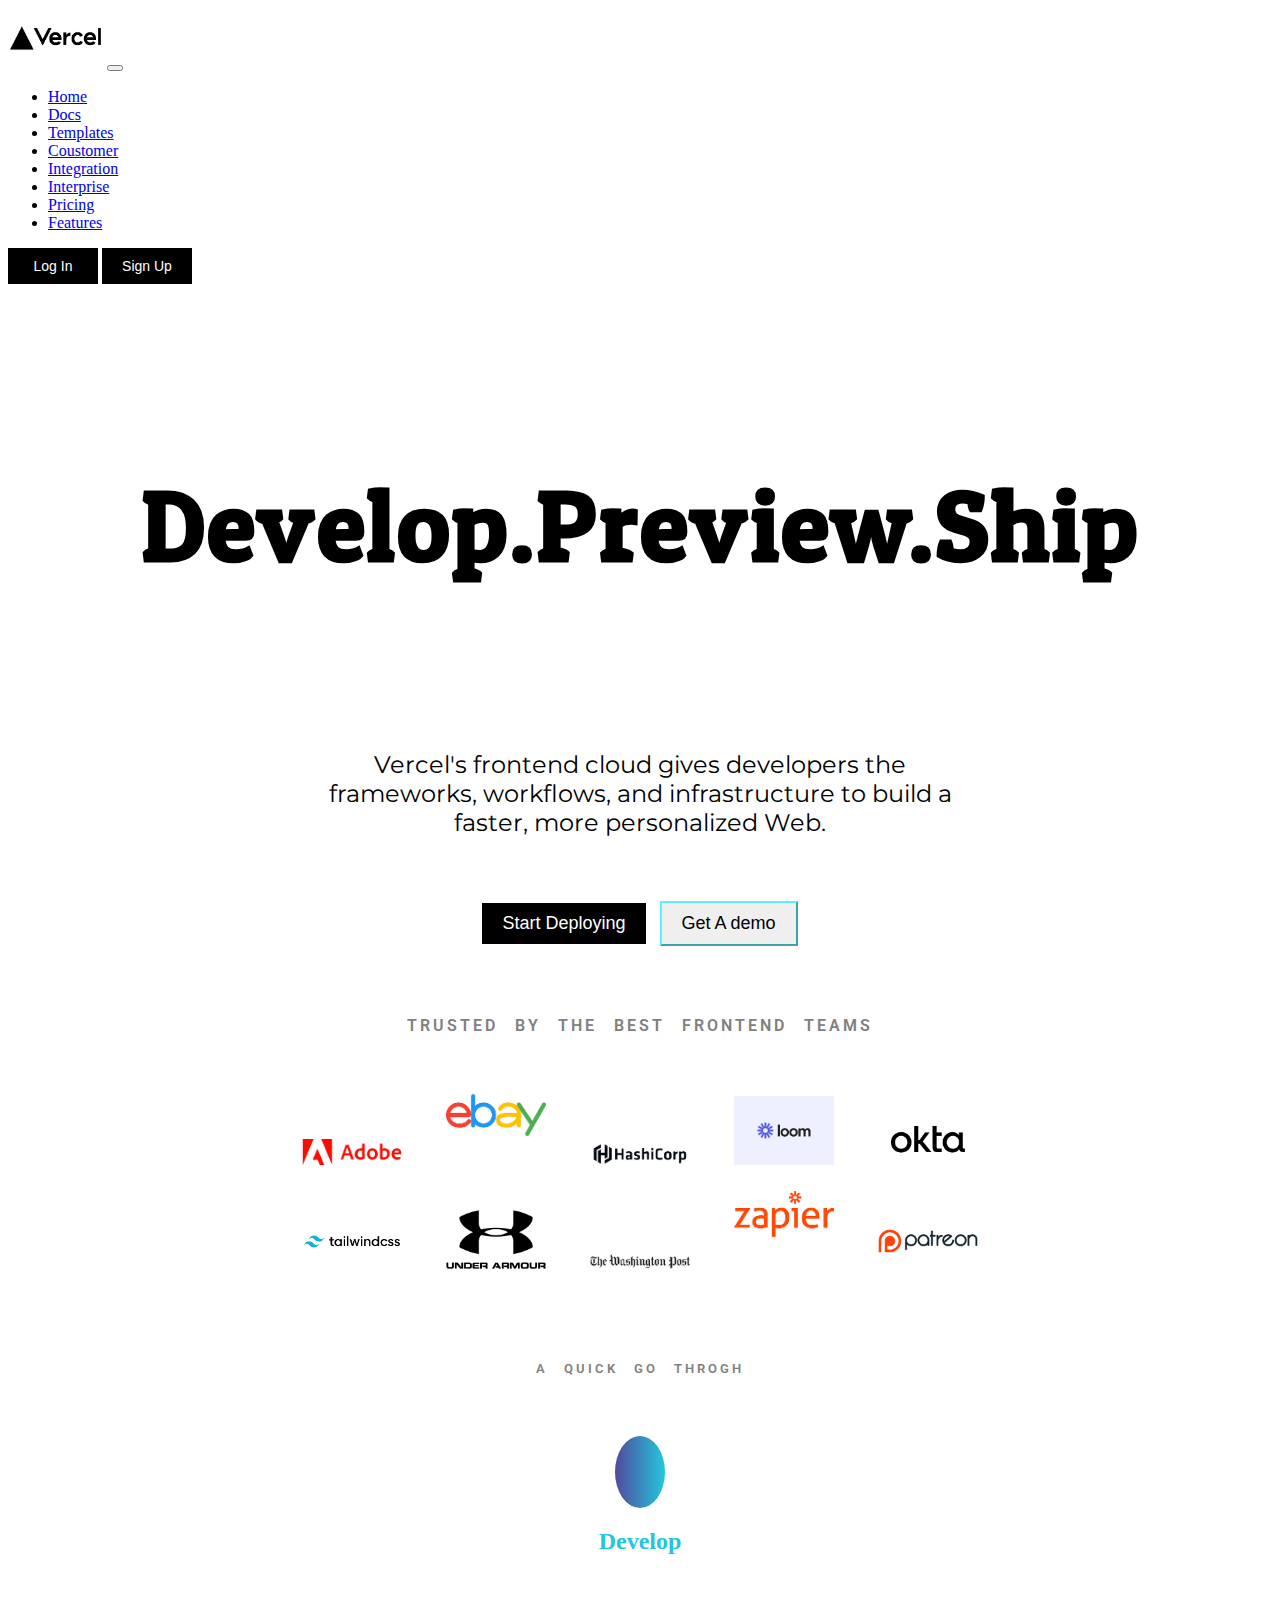
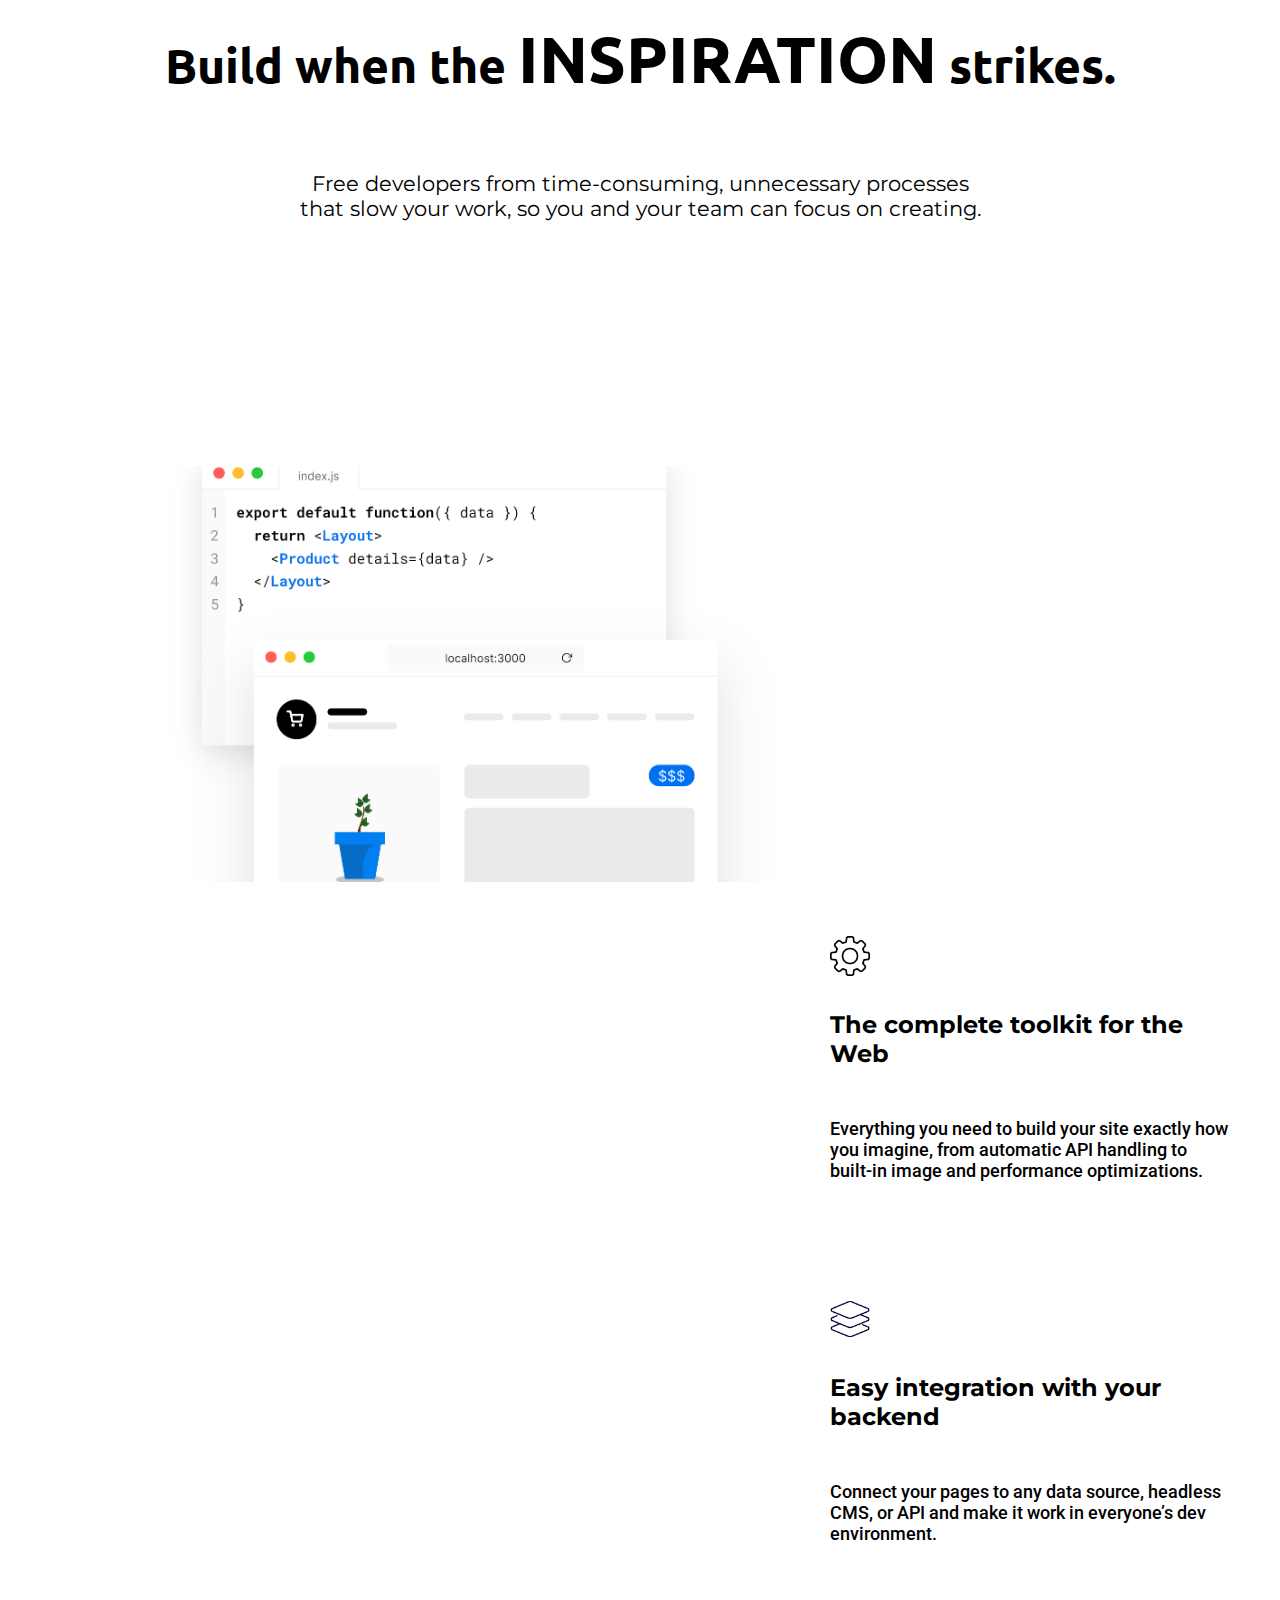
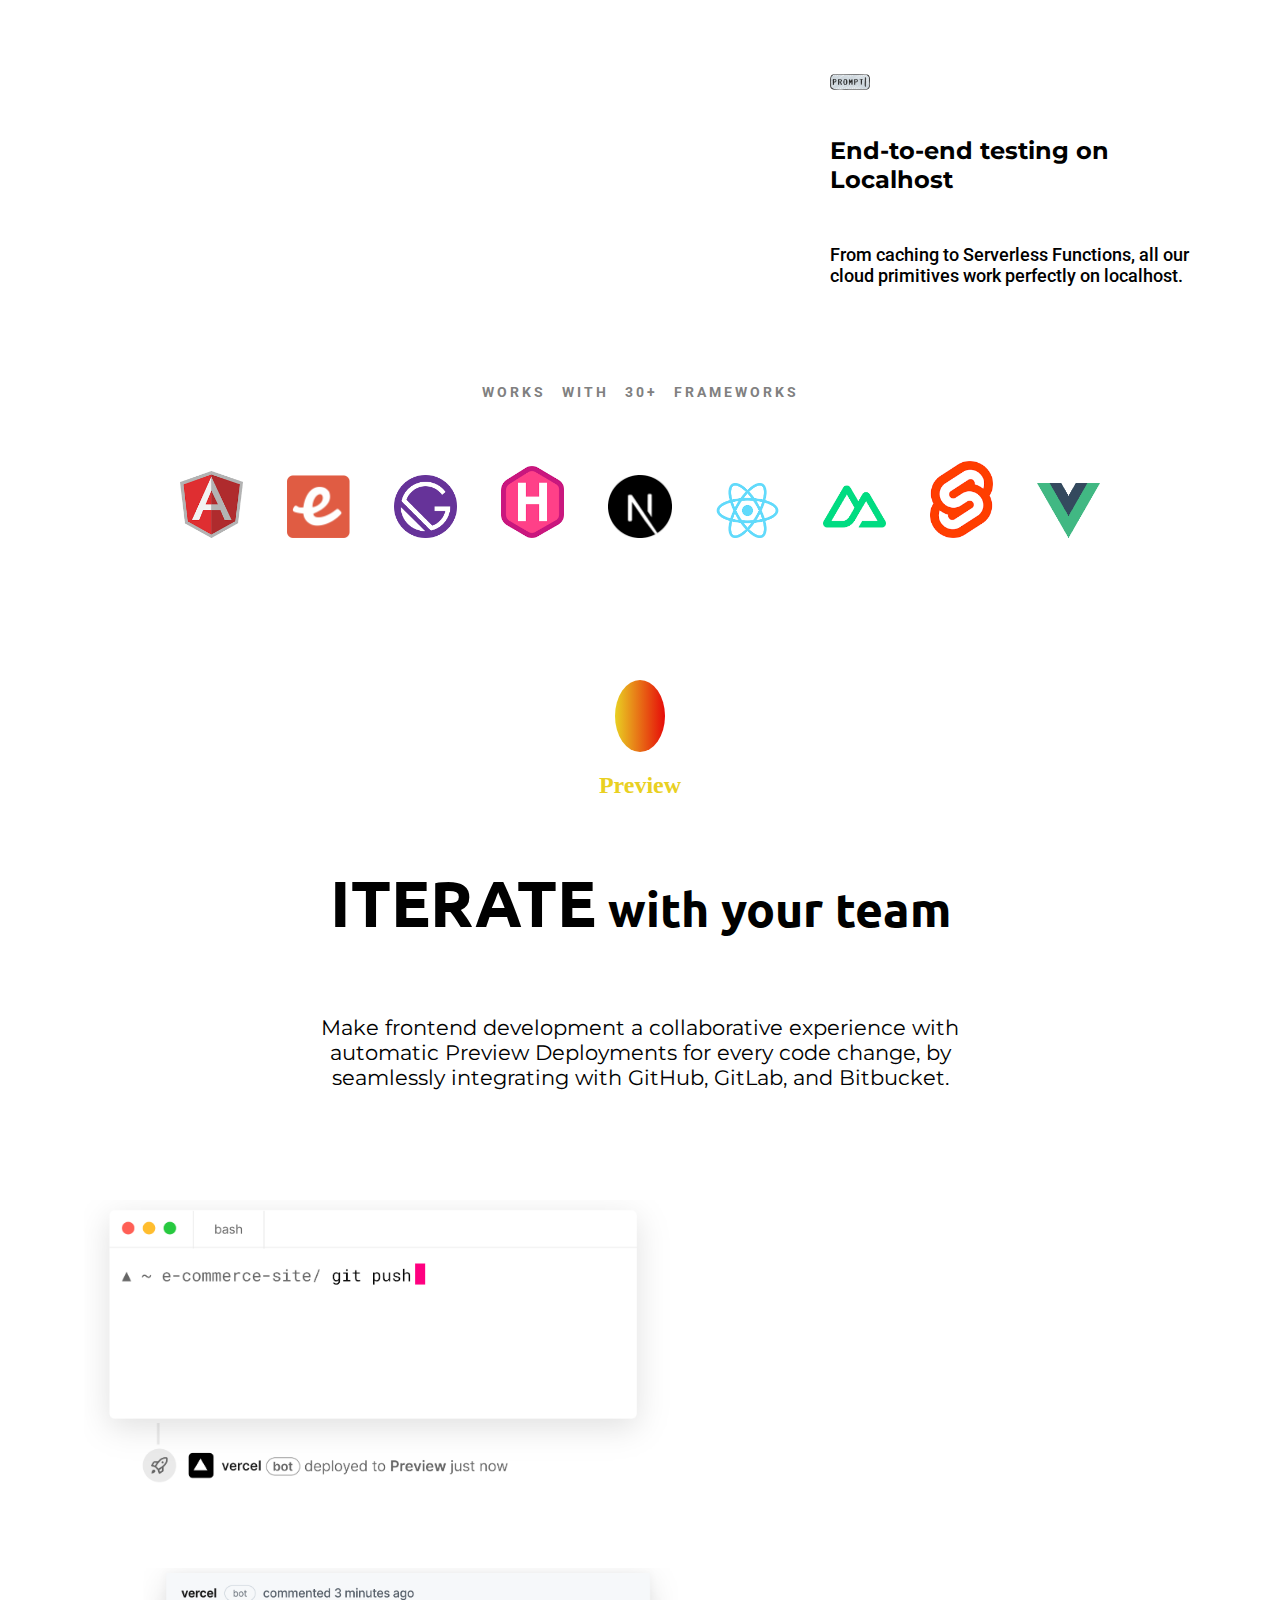
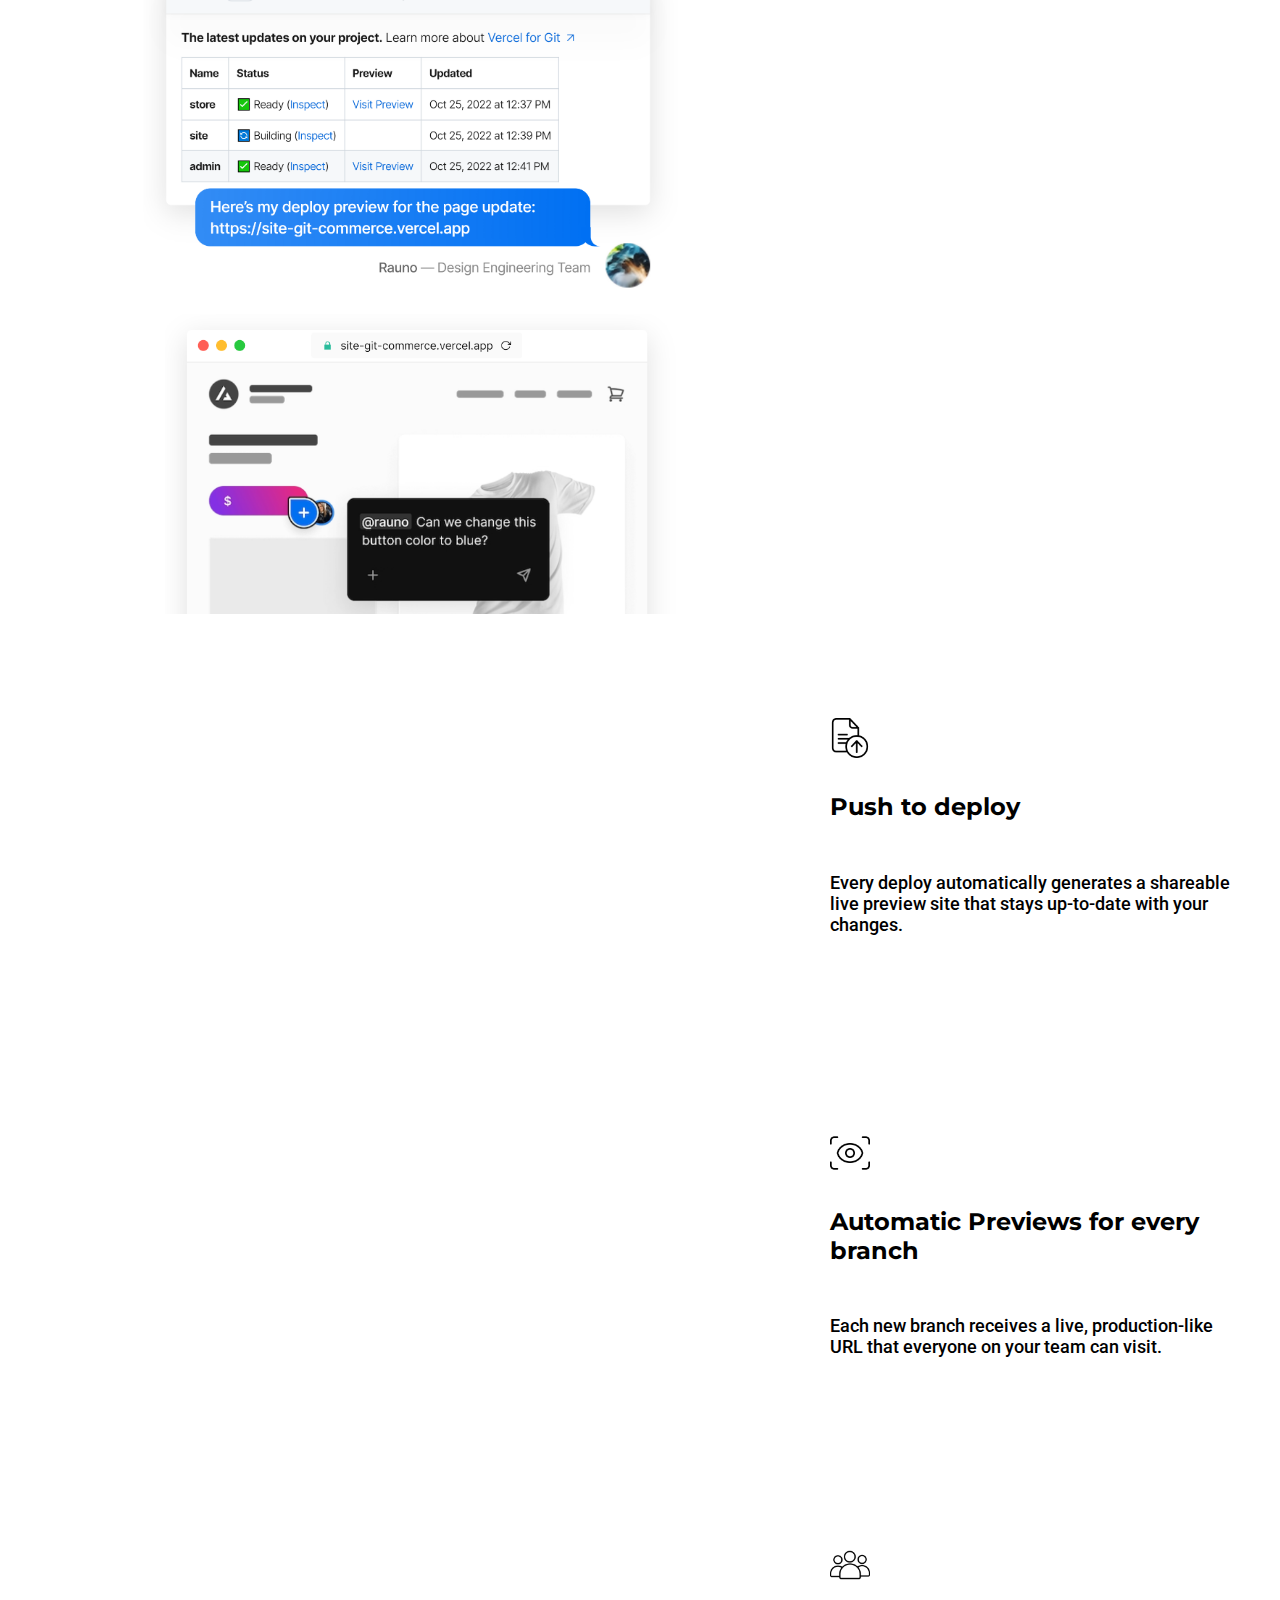
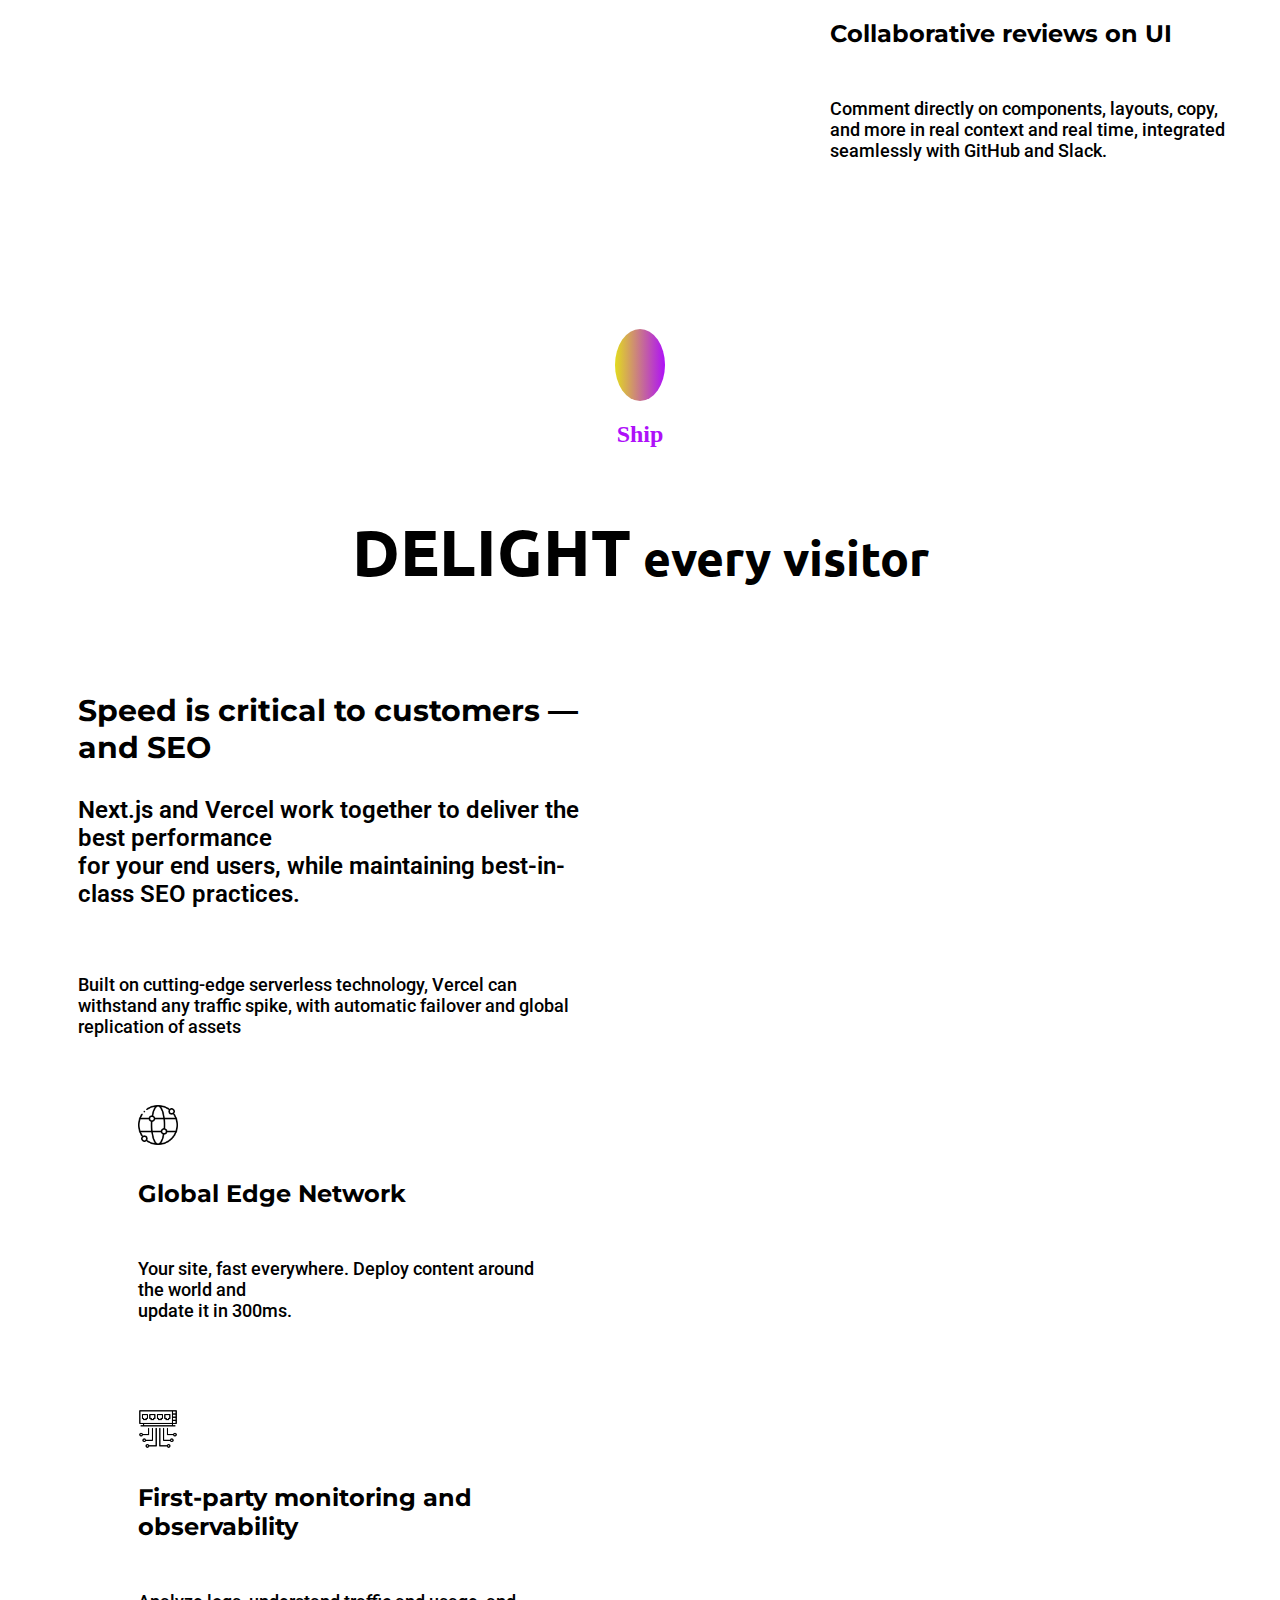
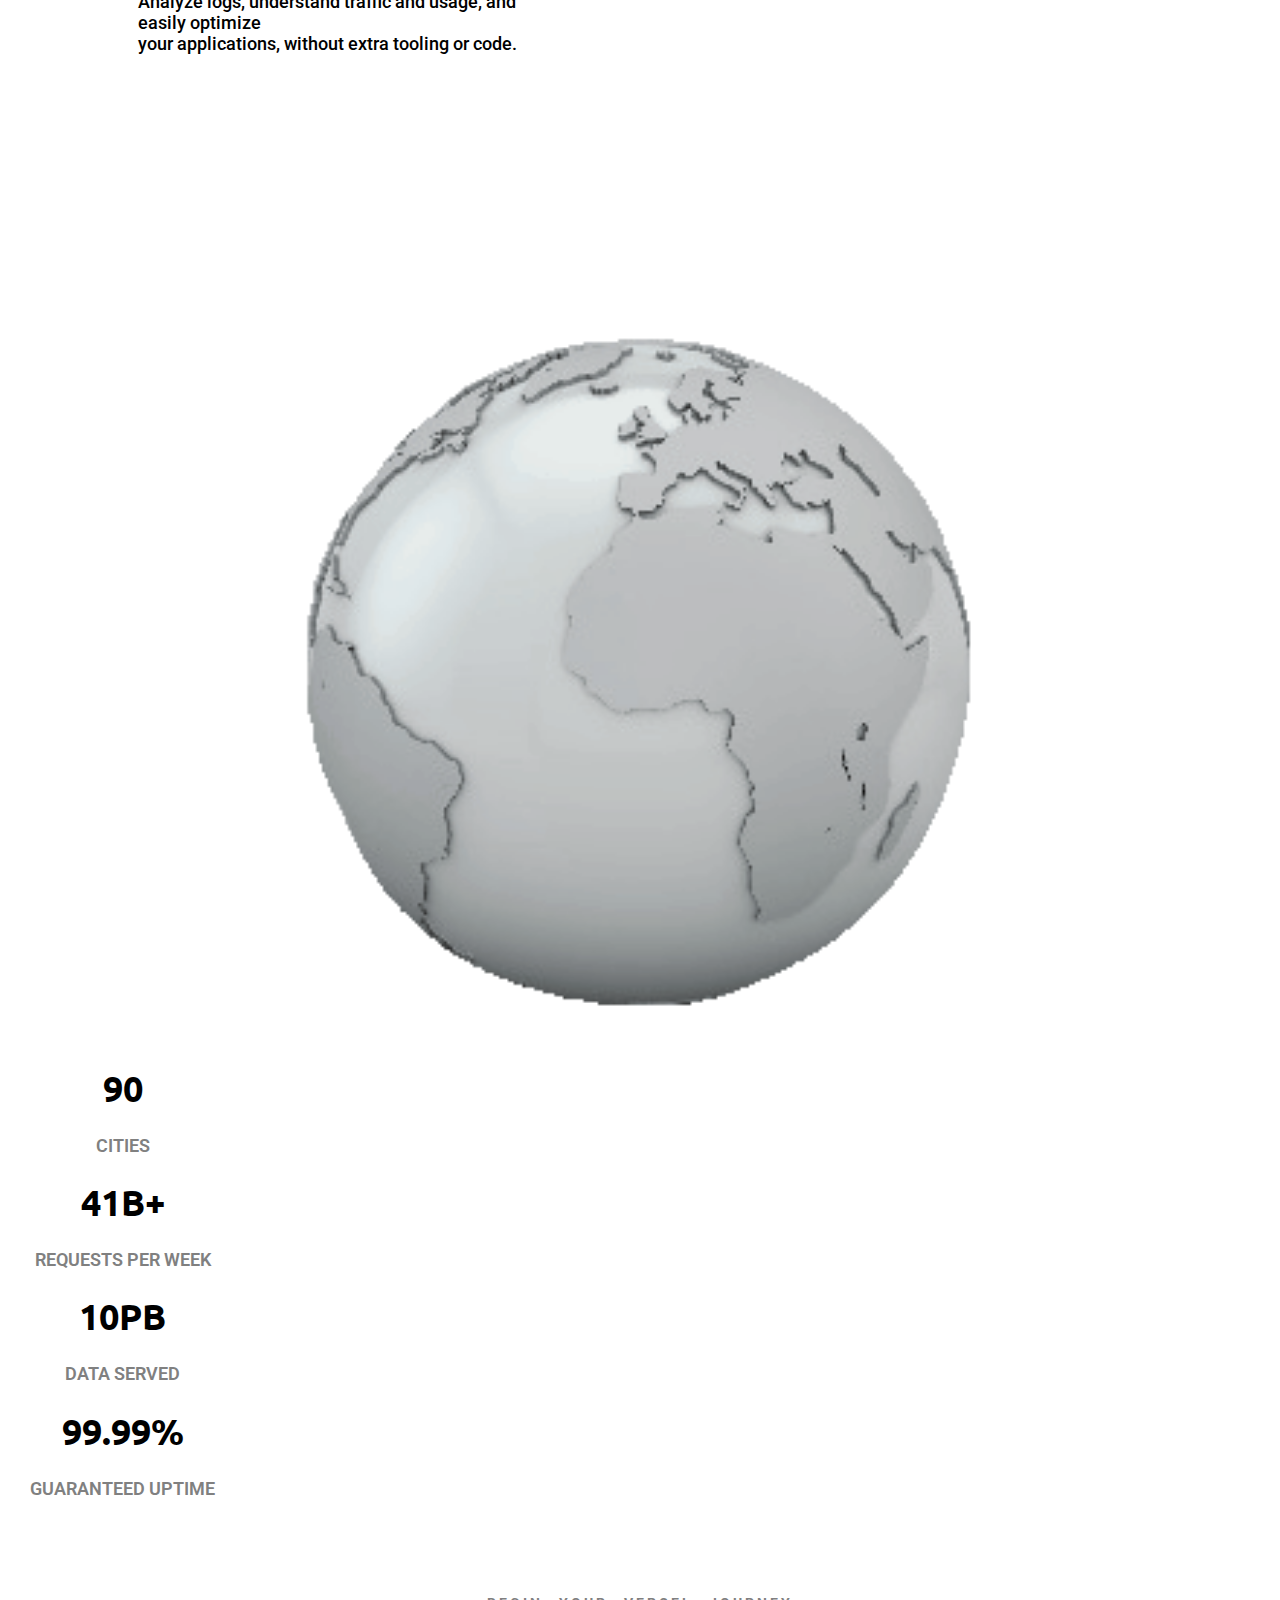
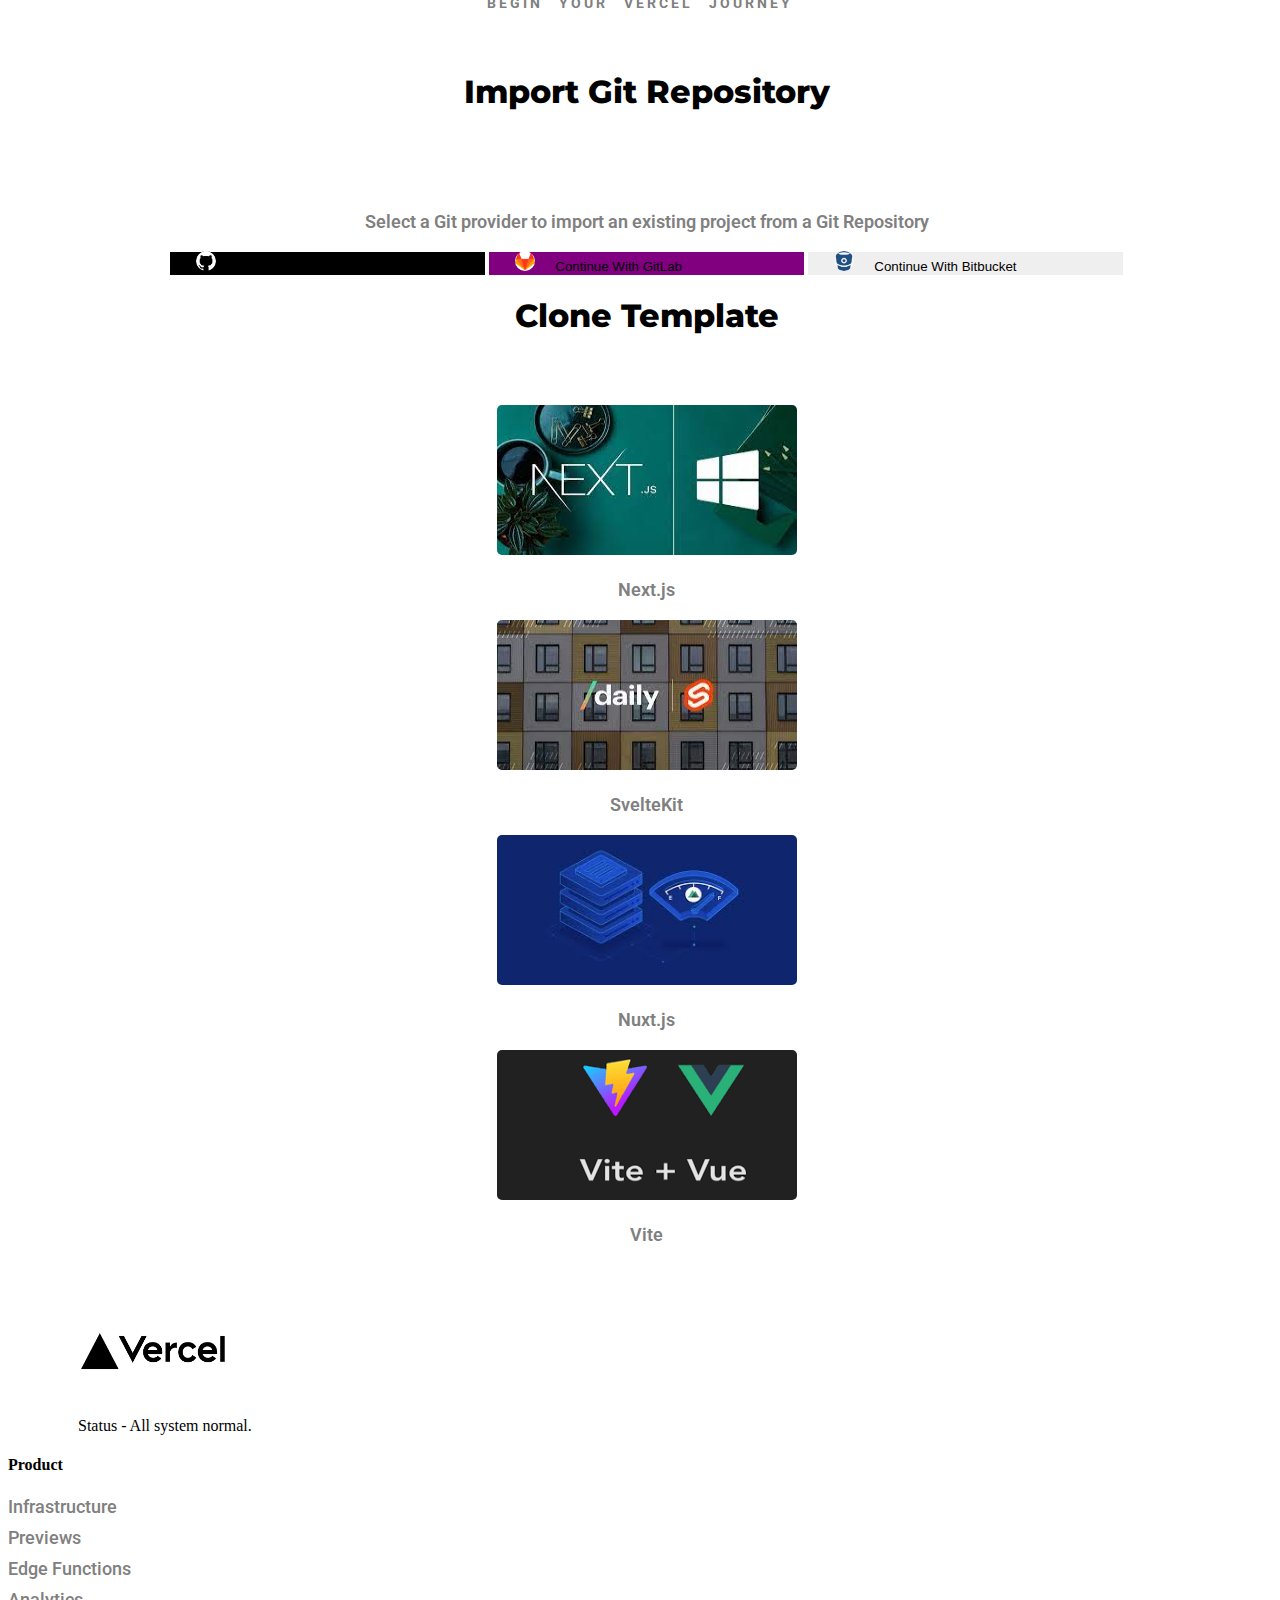
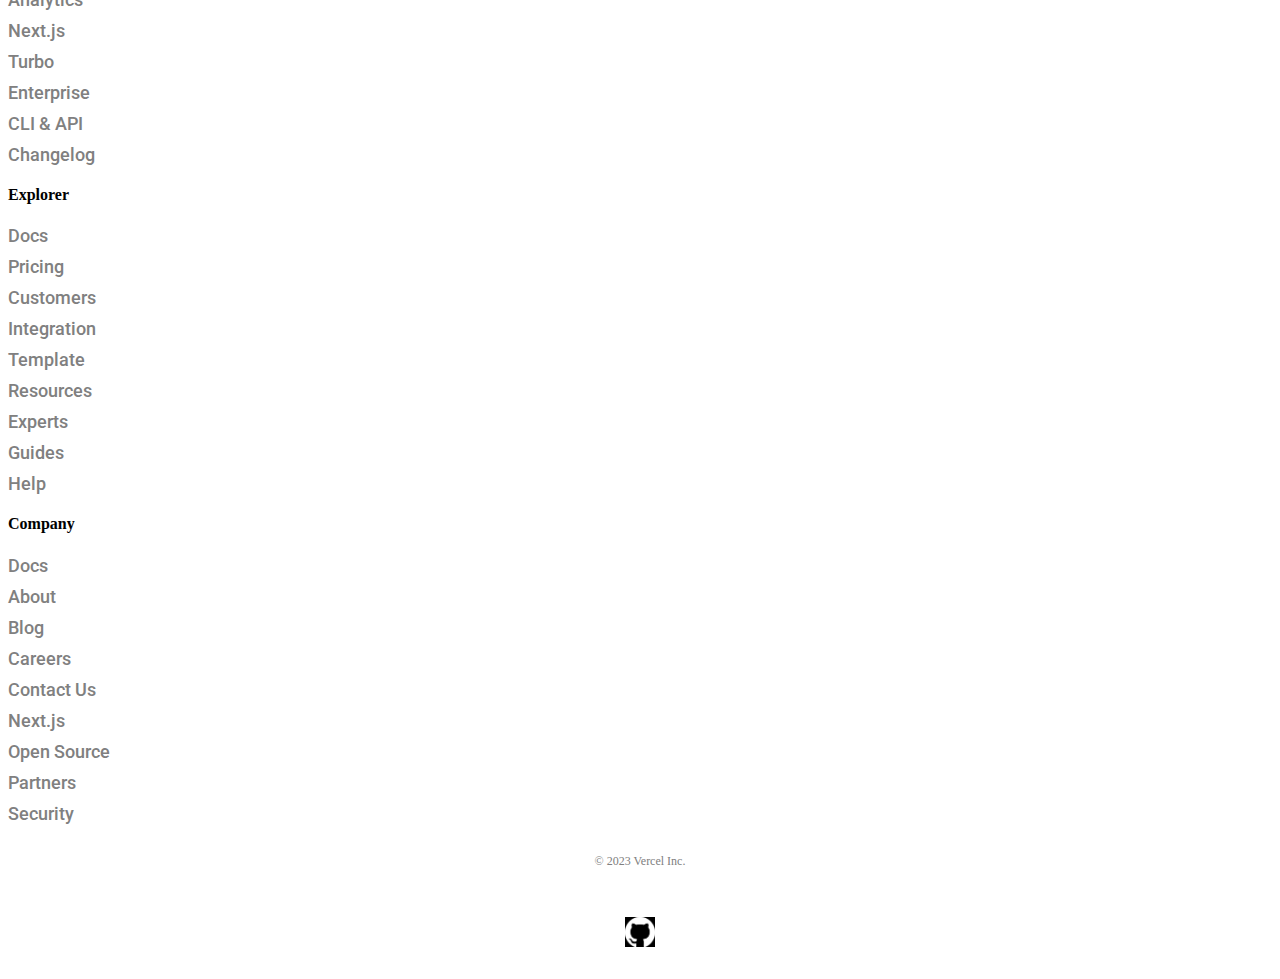
<file: index.html>
<!doctype html>
<html lang="en">
  <head>
    <meta charset="utf-8">
    <meta name="viewport" content="width=device-width, initial-scale=1">
    <title>Home</title>
    <link href="https://cdn.jsdelivr.net/npm/bootstrap@5.2.3/dist/css/bootstrap.min.css" rel="stylesheet" integrity="sha384-rbsA2VBKQhggwzxH7pPCaAqO46MgnOM80zW1RWuH61DGLwZJEdK2Kadq2F9CUG65" crossorigin="anonymous">
    <link rel="stylesheet" href="style.css">
    <link rel="preconnect" href="https://fonts.googleapis.com">
    <link rel="preconnect" href="https://fonts.gstatic.com" crossorigin>
    <link rel="preconnect" href="https://fonts.googleapis.com">
<link rel="preconnect" href="https://fonts.gstatic.com" crossorigin>
<link rel="preconnect" href="https://fonts.googleapis.com">
<link rel="preconnect" href="https://fonts.gstatic.com" crossorigin>
<link href="https://fonts.googleapis.com/css2?family=Delicious+Handrawn&family=Montserrat&family=Patua+One&family=Press+Start+2P&family=Roboto:wght@300&family=Ubuntu:wght@300&display=swap" rel="stylesheet">
  </head>
  <body>
    <div class="navbarBlock">
        <nav class="navbar navbar-expand-lg bg-light">
        <div class="container-fluid">
            <a class="navbar-brand" href="#"><img src="images/vercel.png" alt="" style="width: 95px; height: 60px;"></a>
            <button class="navbar-toggler" type="button" data-bs-toggle="collapse" data-bs-target="#navbarSupportedContent" aria-controls="navbarSupportedContent" aria-expanded="false" aria-label="Toggle navigation">
            <span class="navbar-toggler-icon"></span>
            </button>
            <div class="collapse navbar-collapse" id="navbarSupportedContent">
            <ul class="navbar-nav me-auto mb-2 mb-lg-0">
                <li class="nav-item">
                <a class="nav-link active" aria-current="page" href="#">Home</a>
                </li>
                <li class="nav-item">
                <a class="nav-link" href="docs.html">Docs</a>
                </li>
                <li class="nav-item">
                <a class="nav-link" href="templates.html">Templates</a>
                </li>
                <li class="nav-item">
                <a class="nav-link" href="#">Coustomer</a>
                </li>
                <li class="nav-item">
                <a class="nav-link" href="#">Integration</a>
                </li>
                <li class="nav-item">
                <a class="nav-link" href="#">Interprise</a>
                </li>
                <li class="nav-item">
                <a class="nav-link" href="#">Pricing</a>
                </li>
                <li class="nav-item dropdown">
                <a class="nav-link dropdown-toggle" href="#" role="button" data-bs-toggle="dropdown" aria-expanded="false">
                    Features
                </a>
                <!-- <ul class="dropdown-menu">
                    <li><a class="dropdown-item" href="#">Previews<p>Somethiing is here</p></a></li>
                    <li><hr class="dropdown-divider"></li>
                    <li><a class="dropdown-item" href="#">Infrastructure<p>Somethiing is here</p></a></li>
                    <li><hr class="dropdown-divider"></li>
                    <li><a class="dropdown-item" href="#">NextJs<p>Somethiing is here</p></a></li>
                </ul> -->
                </li>
            </ul>
            <form class="d-flex" role="search">
                
                <button class="btn btn-outline-success mx-3 nbd1" type="submit"><a href="log.html" style="text-decoration: none; color: white;">Log In</a></button>
                
                <button class="btn btn-outline-success nbd1" type="submit"><a href="sign.html" style="text-decoration: none; color: white;">Sign Up</a></button>
            </form>
            </div>
        </div>
        </nav>
    </div>
    <div class="headBlock">
        <div class="headStatement">
            <!-- <div class="headStDesign">

            </div> -->
            <p>Develop.Preview.Ship</p>
            
        </div>
        <div class="headContent">
            <p>Vercel's frontend cloud gives developers the frameworks, workflows, and infrastructure to build a faster, more personalized Web.</p>
            <button class="btn btn-outline-success hbd1" type="submit">Start Deploying</button>
            <button class="btn btn-outline-success hbd2" type="submit">Get A demo</button>
            <h3>TRUSTED BY THE BEST FRONTEND TEAMS</h3>
        </div>
        <section id="press">
            <img class="press-logo" src="logos/adobe.png" alt="tc-logo">
            <img class="press-logo" src="logos/ebay.png" alt="tnw-logo">
            <img class="press-logo" src="logos/hashi.png" alt="biz-insider-logo">
            <img class="press-logo" src="logos/loom.png" alt="mashable-logo">
            <img class="press-logo" src="logos/okta.png" alt="mashable-logo">
            <img class="press-logo" src="logos/tailwind.png" alt="mashable-logo">
            <img class="press-logo" src="logos/under.png" alt="mashable-logo">
            <img class="press-logo" src="logos/washington.png" alt="mashable-logo">
            <img class="press-logo" src="logos/zapier.png" alt="mashable-logo">
            <img class="press-logo" src="logos/patreon.png" alt="mashable-logo">
        </section>

        

    </div>




    <div class="middleBlock">
        <h4>A QUICK GO THROGH</h4>
        
        <div class="part1">
            <div class="circle1"><h6>1</h6></div>
            <h2>Develop</h2>
            <h1>Build when the <span style="font-weight: 900; font-size: 65px;">INSPIRATION</span> strikes.</h1>
            <p>Free developers from time-consuming, unnecessary processes <br> that slow your work, so you and your team can focus on creating.</p>
            <div class="part1Container row">
                <div class="showUp col-lg-6">
                    <img src="images/partone1.png" alt="">
                </div>
                <ul class="part1Features col-lg-6">
                    <li class="part1First left-wrapper">
                        <img src="logos/settings.png" alt="setting">
                        <h5>The complete toolkit for the Web</h5>
                        <p>Everything you need to build your site exactly how you imagine, from automatic API handling to built-in image and performance optimizations.</p>
                    </li>
                    <li class="part1Second right-wrapper">
                        <img src="logos/layers.png" alt="">
                        <h5>Easy integration with your backend</h5>
                        <p>Connect your pages to any data source, headless CMS, or API and make it work in everyone’s dev environment.</p>
                    </li>
                    <li class="part1Third left-wrapper">
                        <img src="logos/prompt.png" alt="">
                        <h5>End-to-end testing on Localhost</h5>
                        <p>From caching to Serverless Functions, all our cloud primitives work perfectly on localhost.</p>
                    </li>
                   
                </ul>

            </div>
            <div class="frameworks">
                <h4>WORKS WITH 30+ FRAMEWORKS</h4>
                <section id="fworks">
                    <img class="fworks-logo" src="fworklogos/angular.png" alt="tc-logo">
                    <img class="fworks-logo" src="fworklogos/ember.png" alt="tnw-logo">
                    <img class="fworks-logo" src="fworklogos/gatsby.png" alt="biz-insider-logo">
                    <img class="fworks-logo" src="fworklogos/hugo.png" alt="mashable-logo">
                    <img class="fworks-logo" src="fworklogos/next.png" alt="mashable-logo">
                    <img class="fworks-logo" src="fworklogos/react.png" alt="mashable-logo">
                    <img class="fworks-logo" src="fworklogos/nuxt.png" alt="mashable-logo">
                    <img class="fworks-logo" src="fworklogos/svelet.png" alt="mashable-logo">
                    <img class="fworks-logo" src="fworklogos/vue.png" alt="mashable-logo">
                </section>
            </div>
            

        </div>
        <div class="part2">
            <div class="circle2"><h6>2</h6></div>
            <h2>Preview</h2>
            <h1><span style="font-weight: 900; font-size: 65px;">ITERATE</span> with your team</h1>
            <p>Make frontend development a collaborative experience with <br> automatic Preview Deployments for every code change, by <br> seamlessly integrating with GitHub, GitLab, and Bitbucket.</p>
            <div class="part2Container row">
                <div class="part2ShowUp col-lg-6">
                    <img src="images/part2one.png" alt="">
                    <img src="images/part2two.png" alt="">
                    <img src="images/part2three.png" alt="">

                </div>
                <ul class="part2Features col-lg-6">
                    <li style="margin-top:10px">
                        <img src="logos/file.png" alt="fileup">
                        <h5>Push to deploy</h5>
                        <p>Every deploy automatically generates a shareable live preview site that stays up-to-date with your changes.</p>
                    </li>
                    <li style="margin-top:110px">
                        <img src="logos/preview.png" alt="">
                        <h5>Automatic Previews for every branch</h5>
                        <p>Each new branch receives a live, production-like URL that everyone on your team can visit.</p>
                    </li>
                    <li style="margin-top:100px">
                        <img src="logos/people.png" alt="">
                        <h5>Collaborative reviews on UI</h5>
                        <p>Comment directly on components, layouts, copy, and more in real context and real time, integrated seamlessly with GitHub and Slack.</p>
                    </li>
                   
                </ul>

            </div>
        </div>
        <div class="part3">
            <div class="circle3"><h6>3</h6></div>
            <h2>Ship</h2>
            <h1><span style="font-weight: 900; font-size: 65px;">DELIGHT</span> every visitor</h1>
            <div class="part3Container row">
                <div class="part3Features col-lg-9">
                    <h3>Speed is critical to customers — and SEO</h3>
                    <h6>Next.js and Vercel work together to deliver the best performance <br> for your end users, while maintaining best-in-class SEO practices.</h6>
                    <p>Built on cutting-edge serverless technology, Vercel can <br> withstand any traffic spike, with automatic failover and global <br> replication of assets</p>
                    <ul class="part3Features-extend">
                        <li>
                            <img src="logos/worldwide.png" alt="">
                            <h5>Global Edge Network</h5>
                            <p>Your site, fast everywhere. Deploy content around the world and <br> update it in 300ms.</p>

                        </li>
                        <li>
                            <img src="logos/switch.png" alt="">
                            <h5>First-party monitoring and observability</h5>
                            <p>Analyze logs, understand traffic and usage, and easily optimize <br> your applications, without extra tooling or code.</p>

                        </li>
                    </ul>
                </div>
                <div class="part3ShowUp col-lg-3">                  
                    <img src="images/globe2.gif" alt="no img">
                </div>

            </div>
        </div>
    </div>
    <div class="bottomBlock">
        <div class="usedData d-flex">
            <li class="usedData-show"><h1>90</h1><p>CITIES</p></li>
            <li class="usedData-show"><h1>41B+</h1><p>REQUESTS PER WEEK</p></li>
            <li class="usedData-show"><h1>10PB</h1><p>DATA SERVED</p></li>
            <li class="usedData-show"><h1>99.99%</h1><p>GUARANTEED UPTIME</p></li>
        </div>
        <div class="journeyBegin">
            <h4>BEGIN YOUR VERCEL JOURNEY</h4>
            <div class="journeyBeginContainer row">
                <div class="gitImport col-lg-6">
                    
                    <div class="d-grid gap-2 col-6 mx-auto">
                        <h1>Import Git Repository</h1>
                        <p>Select a Git provider to import an existing project from a Git Repository</p>
                        <button class="btn btn-primary button1" type="button"><img src="logos/gitcat.png" alt="">Continue With GitHub</button>
                        <button class="btn btn-primary button2" type="button"><img src="logos/gitlab.png" alt="">Continue With GitLab</button>
                        <button class="btn btn-primary button3" type="button"><img src="logos/bitbucket.png" alt="">Continue With Bitbucket</button>
                      </div>
                </div>
                <div class="cloner col-lg-6">
                    <h1>Clone Template</h1>
                    <div class="tiles container text-center my-7">
                        <div class="row row-cols-2">
                          <div class="col my-2"><a href="templates.html" style="text-decoration: none;"><img src="images/nextWindow.jpeg" alt=""><p>Next.js</p></a></div>
                          <div class="col my-2"><a href="templates.html" style="text-decoration: none;"><img src="images/sveltekit.jpeg" alt=""><p>SvelteKit</p></a></div>
                          <div class="col my-2"><a href="templates.html" style="text-decoration: none;"><img src="images/nuxtwin.jpeg" alt=""><p>Nuxt.js</p></a></div>
                          <div class="col my-2"><a href="templates.html" style="text-decoration: none;"><img src="images/vite.png" alt=""><p>Vite</p></a></div>
                        </div>
                      </div>

                </div>

            </div>

        </div>
    </div>
    <div class="footer">
        <div class="linker row">
            <div class="left-ic col-4">
                <img src="images/vercel.png" alt="">
                <p><span>Status   </span><span>-  All system normal.</span></p>
            </div>
            <div class="right-ic col-8 row">
                <div class="product col-4">
                    <h4>Product</h4>
                    <ul>
                        <li>Infrastructure</li>
                        <li>Previews</li>
                        <li>Edge Functions</li>
                        <li>Analytics</li>
                        <li>Next.js</li>
                        <li>Turbo</li>
                        <li>Enterprise</li>
                        <li>CLI & API</li>
                        <li>Changelog</li>
                    </ul>

                </div>
                <div class="explore col-4">
                    <h4>Explorer</h4>
                    <ul>
                        <li>Docs</li>
                        <li>Pricing</li>
                        <li>Customers</li>
                        <li>Integration</li>
                        <li>Template</li>
                        <li>Resources</li>
                        <li>Experts</li>
                        <li>Guides</li>
                        <li>Help</li>
                    </ul>

                </div>
                <div class="company col-4">
                    <h4>Company</h4>
                    <ul>
                        <li>Docs</li>
                        <li>About</li>
                        <li>Blog</li>
                        <li>Careers</li>
                        <li>Contact Us</li>
                        <li>Next.js</li>
                        <li>Open Source</li>
                        <li>Partners</li>
                        <li>Security</li>

                    </ul>
                        
                </div>

            </div>

        </div>
        <div class="footbar">
            <h6>© 2023 Vercel Inc.</h6>
            <img src="logos/gitcat.png" alt="">
            
        </div>

    </div>
    <script src="https://cdn.jsdelivr.net/npm/bootstrap@5.2.3/dist/js/bootstrap.bundle.min.js" integrity="sha384-kenU1KFdBIe4zVF0s0G1M5b4hcpxyD9F7jL+jjXkk+Q2h455rYXK/7HAuoJl+0I4" crossorigin="anonymous"></script>
  </body>
</html>
</file>
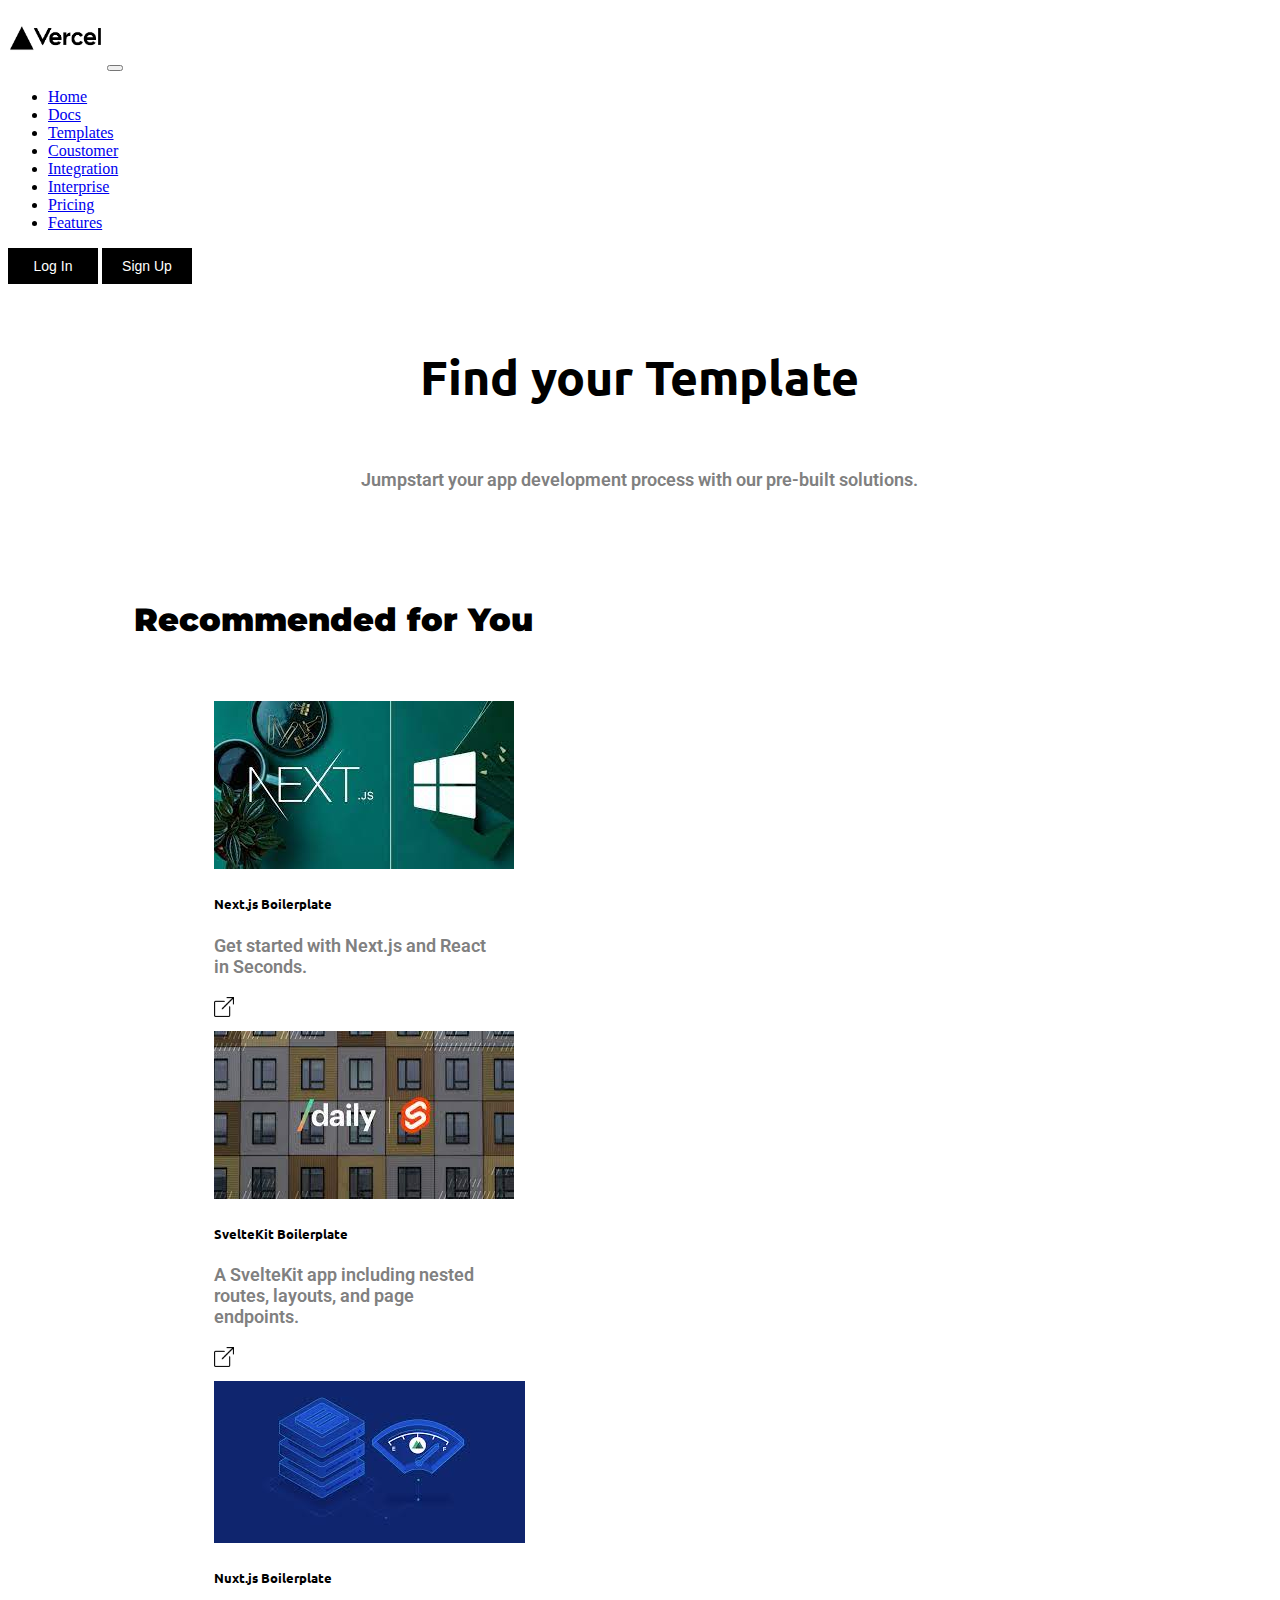
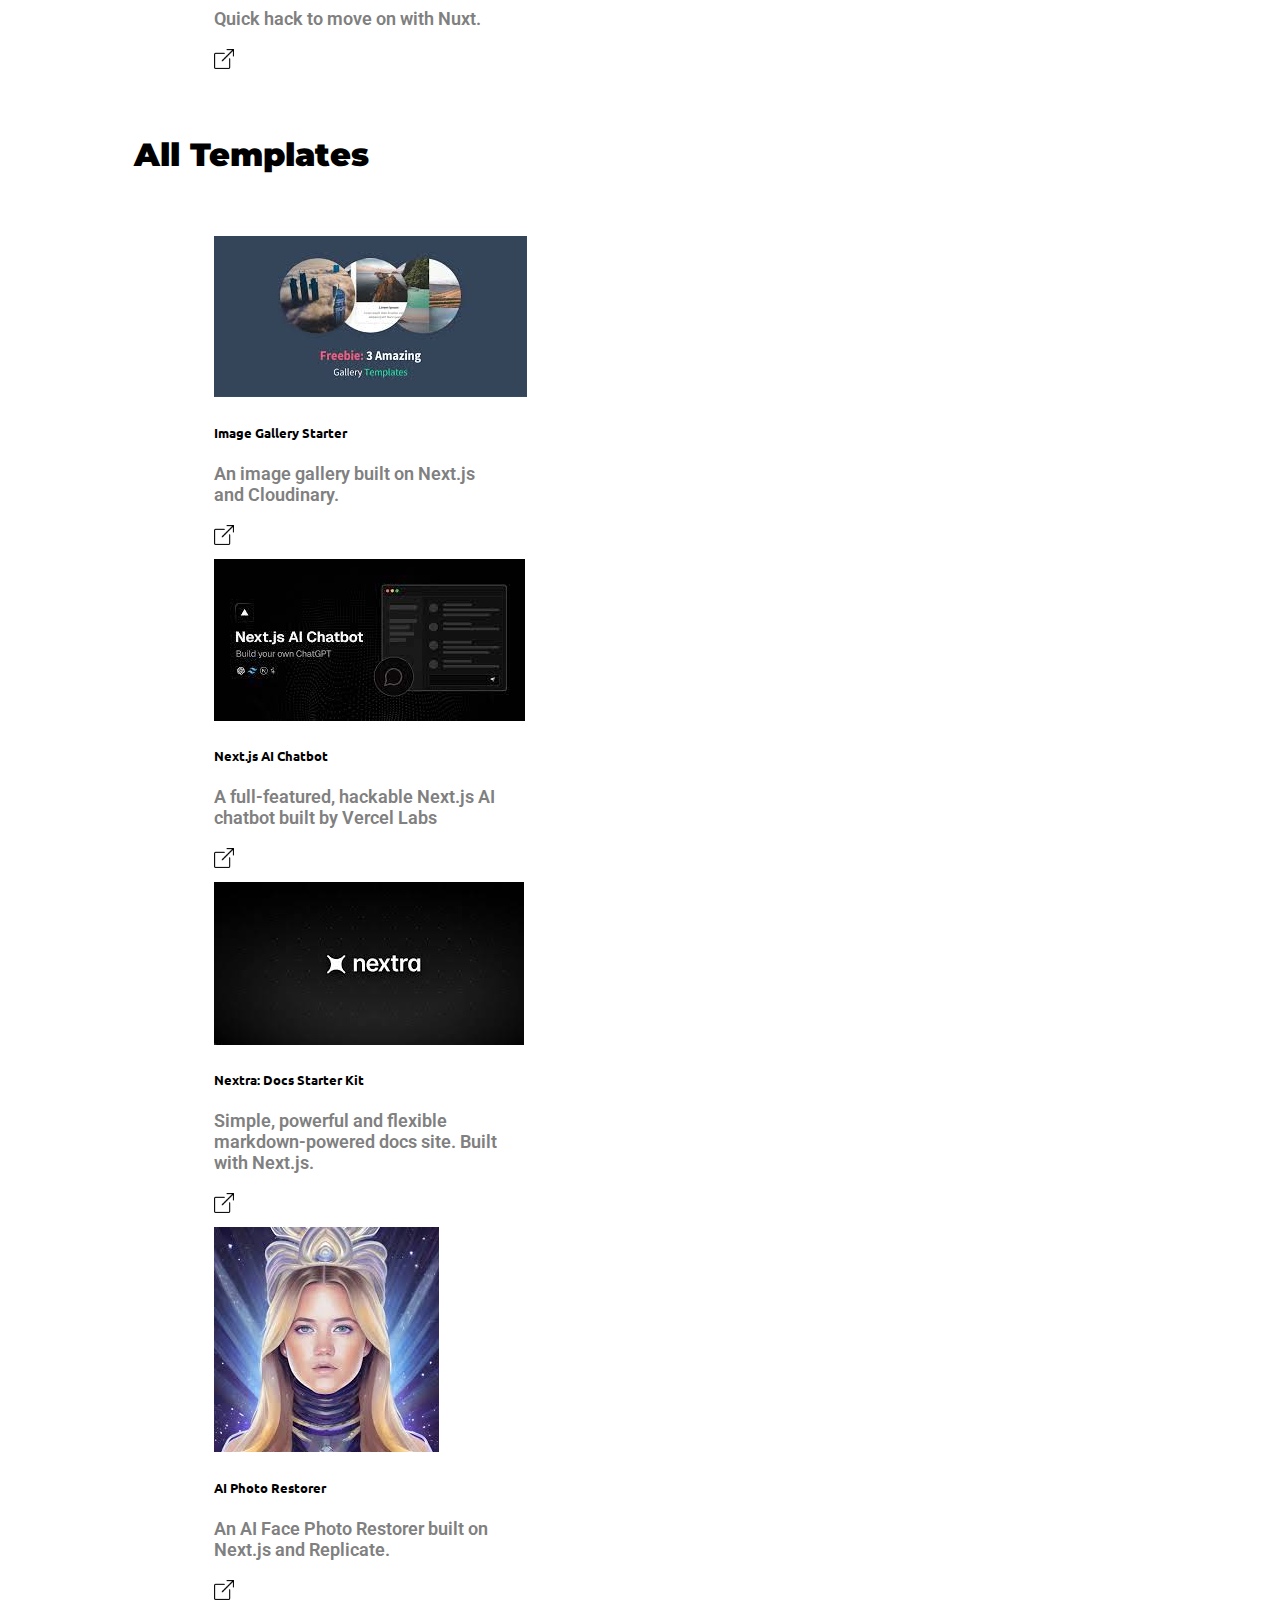
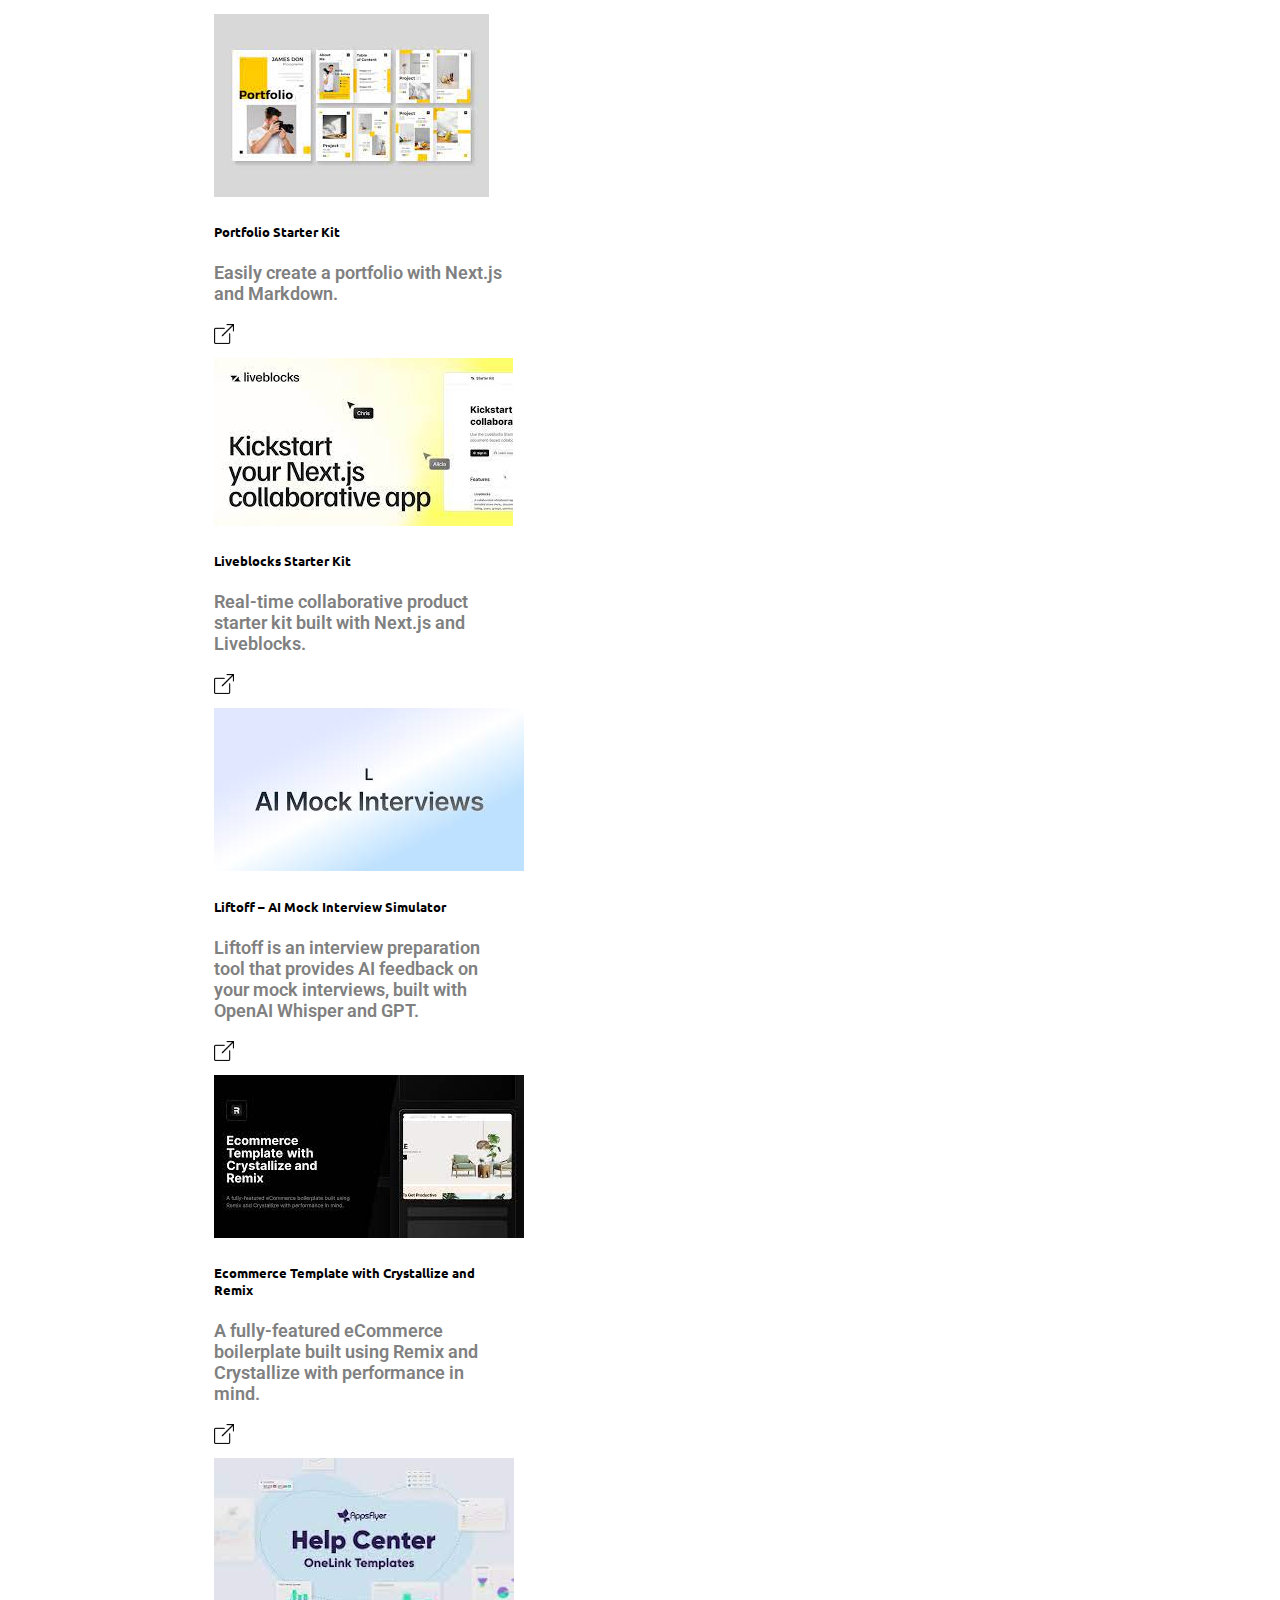
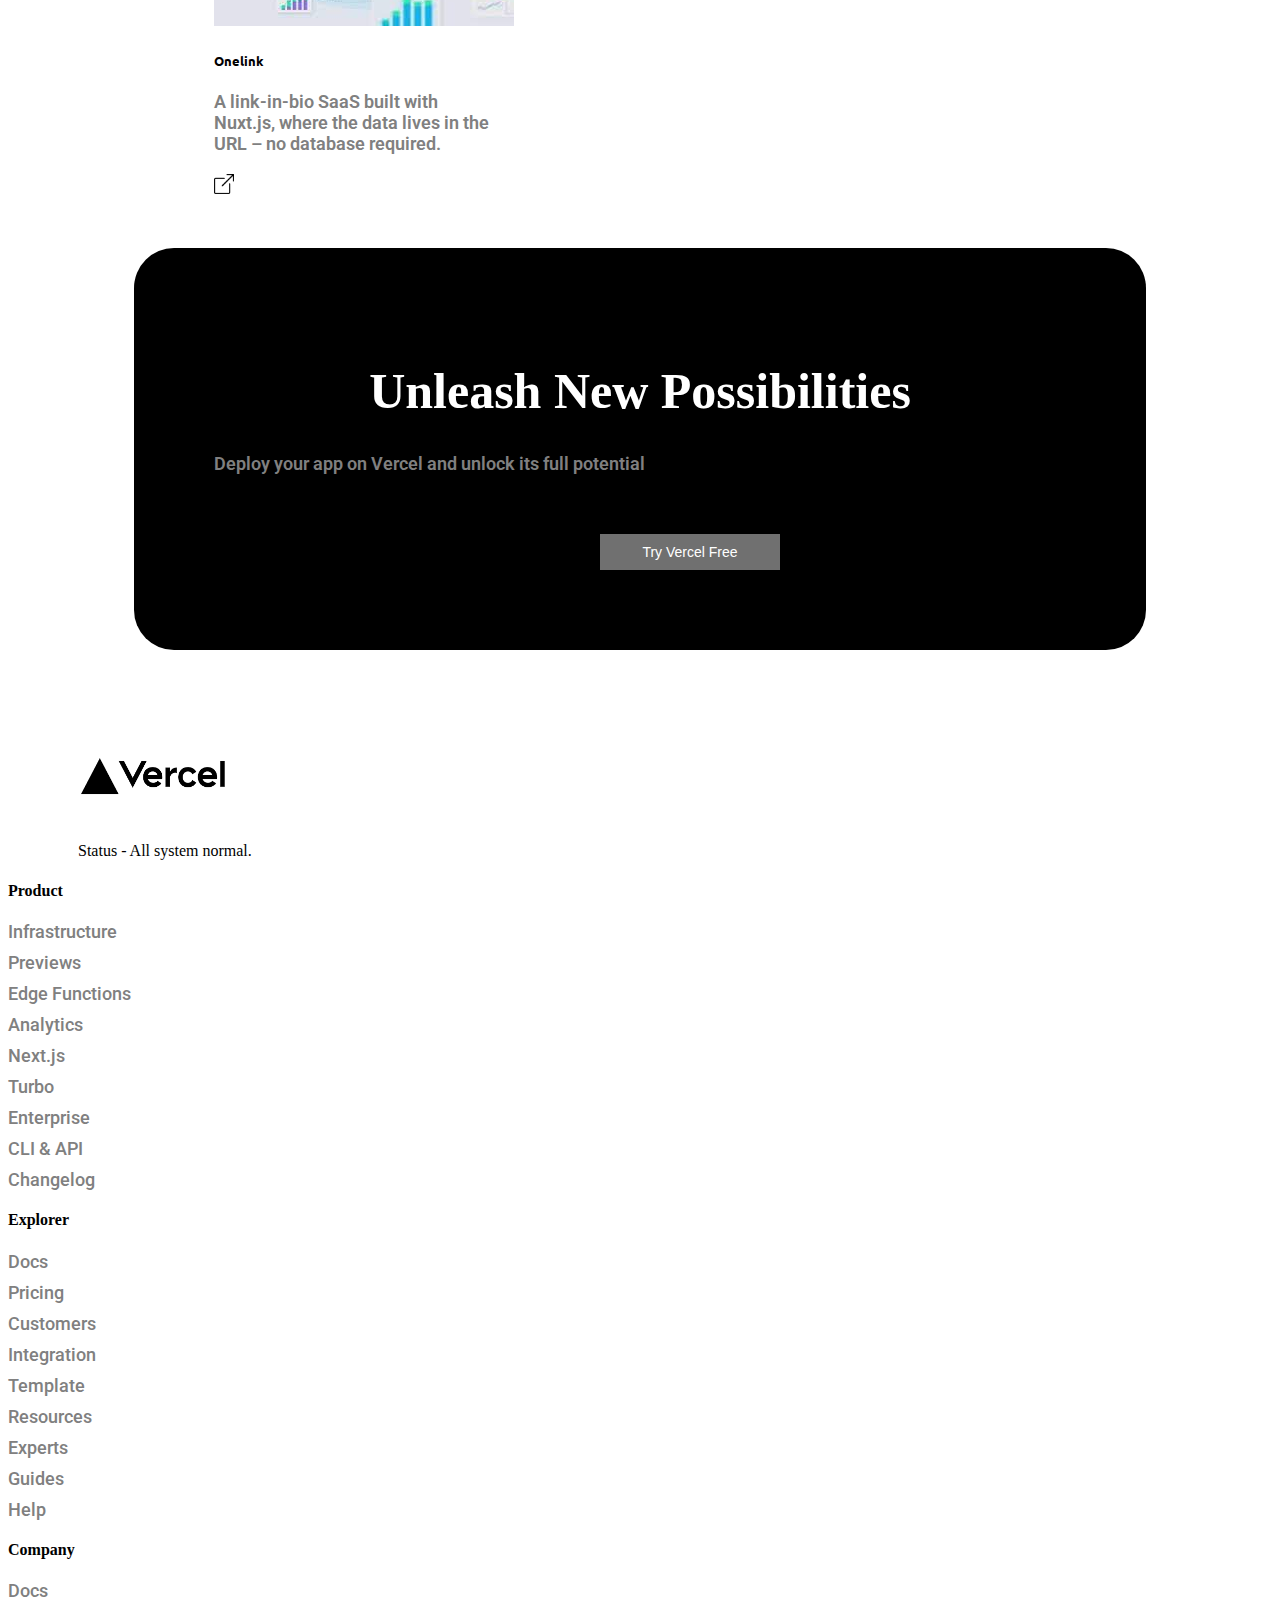
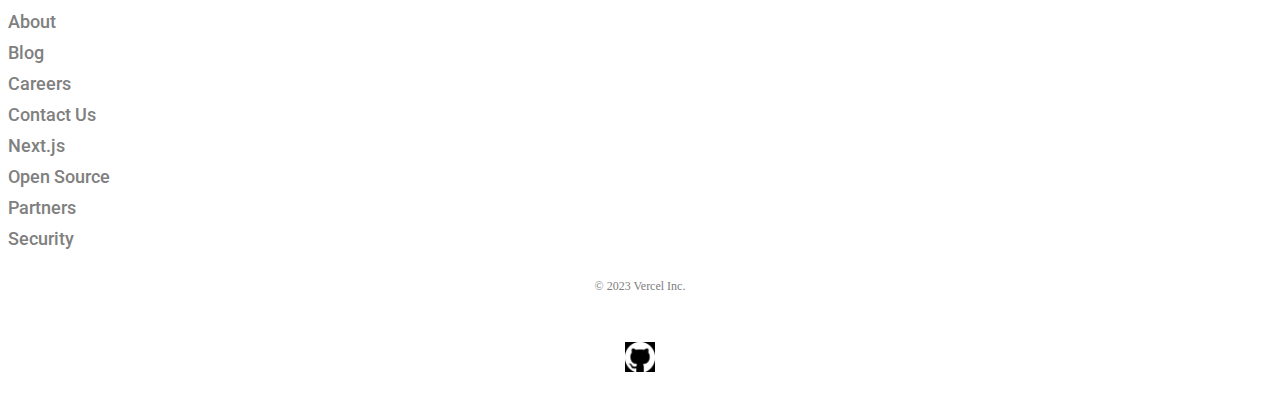
<file: templates.html>
<!doctype html>
<html lang="en">
  <head>
    <meta charset="utf-8">
    <meta name="viewport" content="width=device-width, initial-scale=1">
    <title>Templates</title>
    
    <link href="https://cdn.jsdelivr.net/npm/bootstrap@5.3.1/dist/css/bootstrap.min.css" rel="stylesheet" integrity="sha384-4bw+/aepP/YC94hEpVNVgiZdgIC5+VKNBQNGCHeKRQN+PtmoHDEXuppvnDJzQIu9" crossorigin="anonymous">
    <link rel="preconnect" href="https://fonts.googleapis.com">
<link rel="preconnect" href="https://fonts.gstatic.com" crossorigin>
<link href="https://fonts.googleapis.com/css2?family=Delicious+Handrawn&family=Montserrat&family=Patua+One&family=Press+Start+2P&family=Roboto:wght@300&family=Ubuntu:wght@300&display=swap" rel="stylesheet">
<link rel="stylesheet" href="style.css">
  </head>
  <body>
    <div class="navbarBlock">
    <nav class="navbar navbar-expand-lg bg-light">
    <div class="container-fluid">
        <a class="navbar-brand" href="#"><img src="images/vercel.png" alt="" style="width: 95px; height: 60px;"></a>
        <button class="navbar-toggler" type="button" data-bs-toggle="collapse" data-bs-target="#navbarSupportedContent" aria-controls="navbarSupportedContent" aria-expanded="false" aria-label="Toggle navigation">
        <span class="navbar-toggler-icon"></span>
        </button>
        <div class="collapse navbar-collapse" id="navbarSupportedContent">
        <ul class="navbar-nav me-auto mb-2 mb-lg-0">
            <li class="nav-item">
            <a class="nav-link active" aria-current="page" href="index.html">Home</a>
            </li>
            <li class="nav-item">
            <a class="nav-link" href="#">Docs</a>
            </li>
            <li class="nav-item">
            <a class="nav-link" href="#">Templates</a>
            </li>
            <li class="nav-item">
            <a class="nav-link" href="#">Coustomer</a>
            </li>
            <li class="nav-item">
            <a class="nav-link" href="#">Integration</a>
            </li>
            <li class="nav-item">
            <a class="nav-link" href="#">Interprise</a>
            </li>
            <li class="nav-item">
            <a class="nav-link" href="#">Pricing</a>
            </li>
            <li class="nav-item dropdown">
            <a class="nav-link dropdown-toggle" href="#" role="button" data-bs-toggle="dropdown" aria-expanded="false">
                Features
            </a>
            <!-- <ul class="dropdown-menu">
                <li><a class="dropdown-item" href="#">Previews<p>Somethiing is here</p></a></li>
                <li><hr class="dropdown-divider"></li>
                <li><a class="dropdown-item" href="#">Infrastructure<p>Somethiing is here</p></a></li>
                <li><hr class="dropdown-divider"></li>
                <li><a class="dropdown-item" href="#">NextJs<p>Somethiing is here</p></a></li> 
            </ul>  -->
            </li>
        </ul>
        <form class="d-flex" role="search">
            
            <button class="btn btn-outline-success mx-3 nbd1" type="submit">Log In</button>
            <button class="btn btn-outline-success nbd1" type="submit">Sign Up</button>
        </form>
        </div>
    </div>
    </nav>
    </div>





    <section class="headBlock-temp">
        <h1>Find your Template</h1>
        <p>Jumpstart your app development process with our pre-built solutions.</p>
    </section>
    <section class="middleBlock-temp">
      <h3>Recommended for You</h3>
        <ul class="recomended d-flex">
          
            <li>
                <div class="card" style="width: 18rem;">
                <img src="images/nextWindow.jpeg" class="card-img-top" alt="...">
                <div class="card-body">
                  <h5 class="card-title">Next.js Boilerplate</h5>
                  <p class="card-text">Get started with Next.js and React in Seconds.</p>
                  <a href="#" class="btn"><img src="logos/outofbox.png" alt=""></a>
                </div>
              </div>
            </li>

            <li>
                <div class="card" style="width: 18rem;">
                <img src="images/sveltekit.jpeg" class="card-img-top" alt="...">
                <div class="card-body">
                  <h5 class="card-title">SvelteKit Boilerplate</h5>
                  <p class="card-text">A SvelteKit app including nested routes, layouts, and page endpoints.</p>
                  <a href="#" class="btn"><img src="logos/outofbox.png" alt=""></a>
                </div>
              </div>
            </li>

            <li>
                <div class="card" style="width: 18rem;">
                <img src="images/nuxtwin.jpeg" class="card-img-top" alt="...">
                <div class="card-body">
                  <h5 class="card-title">Nuxt.js Boilerplate</h5>
                  <p class="card-text">Quick hack to move on with Nuxt.</p>
                  <a href="#" class="btn"><img src="logos/outofbox.png" alt=""></a>
                </div>
              </div>
            </li>
        </ul>




        <h3>All Templates</h3>
        <ul class="recomended d-flex">
            <li>
                <div class="card" style="width: 18rem;">
                <img src="images/imagesGal.jpeg" class="card-img-top" alt="...">
                <div class="card-body">
                  <h5 class="card-title">Image Gallery Starter</h5>
                  <p class="card-text">An image gallery built on Next.js and Cloudinary.</p>
                  <a href="#" class="btn"><img src="logos/outofbox.png" alt=""></a>
                </div>
              </div>
            </li>

            <li>
                <div class="card" style="width: 18rem;">
                <img src="images/nextAi.jpeg" class="card-img-top" alt="...">
                <div class="card-body">
                  <h5 class="card-title">Next.js AI Chatbot</h5>
                  <p class="card-text">A full-featured, hackable Next.js AI chatbot built by Vercel Labs</p>
                  <a href="#" class="btn"><img src="logos/outofbox.png" alt=""></a>
                </div>
              </div>
            </li>

            <li>
                <div class="card" style="width: 18rem;">
                <img src="images/nextrakit.jpeg" class="card-img-top" alt="...">
                <div class="card-body">
                  <h5 class="card-title">Nextra: Docs Starter Kit</h5>
                  <p class="card-text">Simple, powerful and flexible markdown-powered docs site. Built with Next.js.</p>
                  <a href="#" class="btn"><img src="logos/outofbox.png" alt=""></a>
                </div>
              </div>
            </li>
        </ul>
        <ul class="recomended d-flex">
       
        <li>
          <div class="card" style="width: 18rem;">
          <img src="images/aipic.jpeg" class="card-img-top" alt="...">
          <div class="card-body">
            <h5 class="card-title">AI Photo Restorer</h5>
            <p class="card-text">An AI Face Photo Restorer built on Next.js and Replicate.</p>
            <a href="#" class="btn"><img src="logos/outofbox.png" alt=""></a>
          </div>
          </div>
        </li>

        <li>
            <div class="card" style="width: 18rem;">
            <img src="images/portfolio.jpeg" class="card-img-top" alt="...">
            <div class="card-body">
              <h5 class="card-title">Portfolio Starter Kit</h5>
              <p class="card-text">Easily create a portfolio with Next.js and Markdown.</p>
              <a href="#" class="btn"><img src="logos/outofbox.png" alt=""></a>
            </div>
          </div>
        </li>

        <li>
            <div class="card" style="width: 18rem;">
            <img src="images/liveblock.jpeg" class="card-img-top" alt="...">
            <div class="card-body">
              <h5 class="card-title">Liveblocks Starter Kit</h5>
              <p class="card-text">Real-time collaborative product starter kit built with Next.js and Liveblocks.</p>
              <a href="#" class="btn"><img src="logos/outofbox.png" alt=""></a>
            </div>
          </div>
        </li>
      </ul>
      <ul class="recomended d-flex">
        <li>
          <div class="card" style="width: 18rem;">
          <img src="images/lift.jpeg" class="card-img-top" alt="...">
          <div class="card-body">
            <h5 class="card-title">Liftoff – AI Mock Interview Simulator</h5>
            <p class="card-text">Liftoff is an interview preparation tool that provides AI feedback on your mock interviews, built with OpenAI Whisper and GPT.</p>
            <a href="#" class="btn"><img src="logos/outofbox.png" alt=""></a>
          </div>
          </div>
        </li>

        <li>
            <div class="card" style="width: 18rem;">
            <img src="images/remix.jpeg" class="card-img-top" alt="...">
            <div class="card-body">
              <h5 class="card-title">Ecommerce Template with Crystallize and Remix</h5>
              <p class="card-text">A fully-featured eCommerce boilerplate built using Remix and Crystallize with performance in mind.</p>
              <a href="#" class="btn"><img src="logos/outofbox.png" alt=""></a>
            </div>
          </div>
        </li>

          <li>
              <div class="card" style="width: 18rem;">
              <img src="images/onlink.jpeg" class="card-img-top" alt="...">
              <div class="card-body">
                <h5 class="card-title">Onelink</h5>
                <p class="card-text">A link-in-bio SaaS built with Nuxt.js, where the data lives in the URL – no database required.</p>
                <a href="#" class="btn"><img src="logos/outofbox.png" alt=""></a>
              </div>
            </div>
          </li>
        </ul>


        <div class="possible d-flex">
          <div>
            <h1>Unleash New Possibilities</h1>
            <p>Deploy your app on Vercel and unlock its full potential</p>
          </div>
          <div>
            <button class="btn btn-outline-success mx-130 nbd1" type="submit">Try Vercel Free</button>
          </div>        
        </div>
    </section>


    <div class="footer">
      <div class="linker row">
          <div class="left-ic col-4">
              <img src="images/vercel.png" alt="">
              <p><span>Status   </span><span>-  All system normal.</span></p>
          </div>
          <div class="right-ic col-8 row">
              <div class="product col-4">
                  <h4>Product</h4>
                  <ul>
                      <li>Infrastructure</li>
                      <li>Previews</li>
                      <li>Edge Functions</li>
                      <li>Analytics</li>
                      <li>Next.js</li>
                      <li>Turbo</li>
                      <li>Enterprise</li>
                      <li>CLI & API</li>
                      <li>Changelog</li>
                  </ul>

              </div>
              <div class="explore col-4">
                  <h4>Explorer</h4>
                  <ul>
                      <li>Docs</li>
                      <li>Pricing</li>
                      <li>Customers</li>
                      <li>Integration</li>
                      <li>Template</li>
                      <li>Resources</li>
                      <li>Experts</li>
                      <li>Guides</li>
                      <li>Help</li>
                  </ul>

              </div>
              <div class="company col-4">
                  <h4>Company</h4>
                  <ul>
                      <li>Docs</li>
                      <li>About</li>
                      <li>Blog</li>
                      <li>Careers</li>
                      <li>Contact Us</li>
                      <li>Next.js</li>
                      <li>Open Source</li>
                      <li>Partners</li>
                      <li>Security</li>

                  </ul>
                      
              </div>

          </div>

      </div>
      <div class="footbar">
          <h6>© 2023 Vercel Inc.</h6>
          <img src="logos/gitcat.png" alt="">
          
      </div>

  </div>


    
    <script src="https://cdn.jsdelivr.net/npm/bootstrap@5.3.1/dist/js/bootstrap.bundle.min.js" integrity="sha384-HwwvtgBNo3bZJJLYd8oVXjrBZt8cqVSpeBNS5n7C8IVInixGAoxmnlMuBnhbgrkm" crossorigin="anonymous"></script>
  </body>
</html>
</file>
<file: style.css>
.headBlock{
    width: 100%;
    text-align: center;
    padding-top: 50px;
    margin-bottom: 50px;
}
/* .headStDesign::before{
    content:"";
    background-image: conic-gradient(#f7ba2c 20deg,#ea5459 20deg, transparent 120deg);
    width: 900px;
    height: 200px;
}
.headStDesign::after{
    content:"Develop.Preview.Ship";
    font-family: 'Patua One', cursive;
    padding: 30px 0 30px 0;
    font-weight: 900;
    font-size: 20px;
    letter-spacing: 2px;
    background: white;
    border-radius: 10px;
    width: 890px;
    height: 190;
} */
.headStatement{
    font-family: 'Patua One', cursive;
    padding: 30px 0 30px 0;
    font-weight: 900;
    font-size: 20px;
    letter-spacing: 2px;
}

.headStatement p{
    font-size: 500%;
    font-weight: 700;
    
}
.headContent{
    width: 50%;
    margin-left:auto ;
    margin-right:auto ;
}
.headContent p{
    padding: 10px 0 30px 0;
    font-family: 'Montserrat', sans-serif;
    font-size: 150%;
}
.headContent button{
    margin: 10px 5px;
}
.nbd1{
    font-size: 14px;
    padding: 10px 10px;
    background-color: black;
    color: white;
    width: 90px;
    border: none;
    cursor: pointer;
}
.nbd1:hover{
    font-size: 14px;
    padding: 10px 10px;
    background-color: #707070;
    color: white;
    width: 90px;
    border: none;
    cursor: pointer;
}
.hbd1{
    font-size: 18px;
    padding: 10px 20px;
    background-color: black;
    color: white;
    border: none;
    cursor: pointer;
}
.hbd1:hover{
    font-size: 18px;
    padding: 10px 20px;
    background-color: #707070;
    color: white;
    border: none;
    cursor: pointer;
}
.hbd2{
    font-size: 18px;
    padding: 10px 20px;
    border-color:  #60efff;
    cursor: pointer;
    color: black;
}
.hbd2:hover{
    background: #60efff;
    background: linear-gradient(90deg, #0061ff 18%, #60efff 100%);
}
.headContent h3{
    font-family: 'Roboto', sans-serif;
    font-size: 100%;
    margin-top: 60px;
    color: grey;
    font-weight: 600;
    word-spacing: 10px;
    letter-spacing: 3px;
}
#press {
    width: 60%;
    margin: 30px auto;
    text-align: center;
    padding-bottom: 3%;
}


.press-logo {
    width: 100px;
    margin: 0px 20px 0;
   
}
.middleBlock{
    margin-top:50px ;
    text-align: center;
}
.middleBlock h4{
    font-family: 'Roboto', sans-serif;
    font-size: 80%;
    margin-bottom: 60px;
    color: grey;
    font-weight: 600;
    word-spacing: 10px;
    letter-spacing: 3px;
}
.circle1{
    width: 50px;
    height: 50px;
    border-radius: 100%;
    background: #24C6DC;  /* fallback for old browsers */
    background: -webkit-linear-gradient(to right, #514A9D, #24C6DC);  /* Chrome 10-25, Safari 5.1-6 */
    background: linear-gradient(to right, #514A9D, #24C6DC); /* W3C, IE 10+/ Edge, Firefox 16+, Chrome 26+, Opera 12+, Safari 7+ */
    color: white;
    margin: 40px auto 20px;
    text-align: center;
    padding: 11px 0;
}
.circle1 h6{
    font-family: 'Ubuntu', sans-serif;
    font-size: 25px;
    font-weight: 800; 
}
.part1 h2{
    color: #24C6DC;  /* fallback for old browsers */
    color: -webkit-linear-gradient(to right, #514A9D, #24C6DC);  /* Chrome 10-25, Safari 5.1-6 */
    color: linear-gradient(to right, #514A9D, #24C6DC);
}
.part1 h1{
    font-family: 'Ubuntu', sans-serif;
    padding: 30px 0 30px 0;
    font-size: 300%;
    font-weight: 700;

}
.part1 p{
    padding: 10px 0 30px 0;
    font-family: 'Montserrat', sans-serif;
    font-size: 130%;
}



.part1Container{
}
.showUp{
    margin: 20px 30px;
    width: 40%;
}
.showUp img{
    width: 48rem;
    margin-top: 194px;
}

.part1Features{
    width: 35%;
    text-align: left;
    margin: 26px 20px 30px auto;
    
}
.part1Features img{
    width: 40px;
    height: 40px;
    list-style: none;
}
.part1Features li{
    list-style: none;
    padding: 20px;
    margin: 30px 0;
    position:relative;
}
.part1Features h5{
    margin-top:30px;
    font-family: 'Montserrat', sans-serif;
    font-size: 24px;
    font-weight: 700;

}
.part1Features p{
    font-family: 'Roboto', sans-serif;
    font-size: 18px;
    font-weight: 500;
}

.frameworks{
    text-align: center;
    z-index: 1;

}
.frameworks h4{
    font-family: 'Roboto', sans-serif;
    font-size: 90%;
    margin-bottom: 60px;
    color: grey;
    font-weight: 700;
    word-spacing: 10px;
    letter-spacing: 3px;
}

#fworks {
    
    text-align: center;
    padding-bottom: 3%;
}


.fworks-logo {
    width: 5%;
    margin: 0px 20px 0;
   
}

.part2{
    margin-top: 100px;
}
.part2 h2{
    color: #e9d022;  /* fallback for old browsers */
    color: -webkit-linear-gradient(to right, #e9d022, #e60b09);  /* Chrome 10-25, Safari 5.1-6 */
    color: linear-gradient(to right, #e9d022, #e60b09);
}
.circle2{
    width: 50px;
    height: 50px;
    border-radius: 100%;
    background: #fff95b;  /* fallback for old browsers */
    background: -webkit-linear-gradient(to right, #e9d022, #e60b09);  /* Chrome 10-25, Safari 5.1-6 */
    background: linear-gradient(to right, #e9d022, #e60b09); /* W3C, IE 10+/ Edge, Firefox 16+, Chrome 26+, Opera 12+, Safari 7+ */
    color: white;
    margin: 40px auto 20px;
    text-align: center;
    padding: 11px 0;
}
.circle2 h6{
    font-family: 'Ubuntu', sans-serif;
    font-size: 25px;
    font-weight: 800; 
}
.part2 h1{
    font-family: 'Ubuntu', sans-serif;
    padding: 30px 0 30px 0;
    font-size: 300%;
    font-weight: 700;

}
.part2 p{
    padding: 10px 0 30px 0;
    font-family: 'Montserrat', sans-serif;
    font-size: 130%;
}
.part2Features{
    width: 35%;
    text-align: left;
    margin: 26px 20px 30px auto;
    
}
.part2Features img{
    width: 40px;
    height: 40px;
    list-style: none;
}
.part2Features li{
    list-style: none;
    padding: 20px;
    margin: 30px 0;
    position:relative;
}
.part2Features h5{
    margin-top:30px;
    font-family: 'Montserrat', sans-serif;
    font-size: 24px;
    font-weight: 700;

}
.part2Features p{
    font-family: 'Roboto', sans-serif;
    font-size: 18px;
    font-weight: 500;
}
.part2ShowUp{
    margin: 70px 30px;
    width: 40%;
}
.part2ShowUp img{
    width: 40rem;
    
    margin: 10px 0;

}

.part3{
    margin-top: 100px;
}
.part3 h2{
    color: #ae10f9;  /* fallback for old browsers */
    color: -webkit-linear-gradient(to right, #e2db1f, #ae10f9);  /* Chrome 10-25, Safari 5.1-6 */
    color: linear-gradient(to right, #e2db1f, #ae10f9);
}
.circle3{
    width: 50px;
    height: 50px;
    border-radius: 100%;
    background: #e2db1f;  /* fallback for old browsers */
    background: -webkit-linear-gradient(to right, #e2db1f, #ae10f9);  /* Chrome 10-25, Safari 5.1-6 */
    background: linear-gradient(to right, #e2db1f, #ae10f9); /* W3C, IE 10+/ Edge, Firefox 16+, Chrome 26+, Opera 12+, Safari 7+ */
    color: white;
    margin: 40px auto 20px;
    text-align: center;
    padding: 11px 0;
}
.circle3 h6{
    font-family: 'Ubuntu', sans-serif;
    font-size: 25px;
    font-weight: 800; 
}
.part3 h1{
    font-family: 'Ubuntu', sans-serif;
    padding: 30px 0 30px 0;
    font-size: 300%;
    font-weight: 700;

}
.part3 p{
    padding: 10px 0 30px 0;
    font-family: 'Montserrat', sans-serif;
    font-size: 130%;
}
.part3Container{
    margin-top: 40px;
}
.part3Features{
    margin: 70px 70px;
    width: 40%;
    text-align: left;
}
.part3Features h3{
    margin-top:30px;
    
    font-family: 'Montserrat', sans-serif;
    font-size: 30px;
    font-weight: 700;

}
.part3Features h6{
    margin-top:30px;
    font-family: 'Roboto', sans-serif;
    font-size: 24px;
    font-weight: 600;
}
.part3Features p{
    font-family: 'Roboto', sans-serif;
    font-size: 18px;
    font-weight: 500;
}

.part3Features-extend img{
    width: 40px;
    height: 40px;
    list-style: none;
}
.part3Features-extend li{
    list-style: none;
    padding: 20px;
    /* margin: 30px 0; */
    position:relative;
}
.part3Features-extend h5{
    margin-top:30px;
    font-family: 'Montserrat', sans-serif;
    font-size: 24px;
    font-weight: 700;
}
.part3Features-extend p{
    font-family: 'Roboto', sans-serif;
    font-size: 18px;
    font-weight: 500;
}
.part3ShowUp{
    margin-top: 200px;
}
.part3ShowUp img{
    height: 700px;
    width: 700px;
    object-fit: cover;
}


.bottomBlock{
    margin-top: 40px;
    text-align: center;
}
.usedData{
    padding-bottom: 3%;
    margin: 0 auto;
    width: 100%;
    justify-content: center;
}
.usedData-show{
    width: 15%;
    margin: 0px 20px 0;
    list-style: none;
    
}
.usedData-show h1{
    font-family: 'Ubuntu', sans-serif; 
    font-weight: bolder;
    font-size: 36px;
}
.usedData-show p{
    font-family: 'Roboto', sans-serif;
    font-size: 18px;
    color: grey;
    font-weight: 600;
}
.journeyBegin{
    margin-top: 40px;
}
.journeyBegin h4{
    font-family: 'Roboto', sans-serif;
    font-size: 90%;
    margin-bottom: 60px;
    color: grey;
    font-weight: 700;
    word-spacing: 10px;
    letter-spacing: 3px;
}
.journeyBeginContainer{
    text-align: center;
    width: 90%;
    margin: 60px 70px
}
.gitImport{
    text-align: center;
    
}
.journeyBeginContainer h1{
    font-family: 'Montserrat', sans-serif;
    font-size: 32px;
    font-weight: 800;
}
.journeyBeginContainer p{
    text-align: center;
    font-family: 'Roboto', sans-serif;
    font-size: 18px;
    font-weight: 600;
    color: grey;
    margin: 20px 0;
    margin-top: 100px;

}
.journeyBeginContainer button{
    width: 315px;
    border-style: none;
    text-align: left;
}
.button1{
    background-color: black;
}
.button1:hover{
    background-color: #707070;
}
.button2{
    background-color: purple;
}
.button2:hover{
    background-color: #E173FF;
}
.journeyBeginContainer button img{
    margin: -2px 20px 0;
    width: 20px;
    height: 20px;
    border-radius: 100%;
}
.cloner{
    text-align: center;
}
.tiles{
    margin-top: 70px;
}
.tiles img{
    height: 150px;
    width: 300px;
    border-radius: 5px;
}
.tiles img:hover{
    height: 150px;
    width: 300px;
    border-radius: 5px;
    opacity: 0.8;
}
.tiles p{
    text-align: center;
    font-family: 'Roboto', sans-serif;
    font-size: 18px;
    font-weight: 600;
    color: grey;
    margin: 20px 0;
}
.left-ic{
    padding-left: 70px;
}
.left-ic img{
    height: 92px;
    width: 150px;
}
.right-ic{
    text-align: left;
}
.right-ic ul{
    font-family: 'Roboto', sans-serif;
    font-size: 18px;
    font-weight: 500;
    color: grey;
    padding: 0;
    

}
.right-ic li{
    list-style: none;
    margin: 10px 0;
}
.footbar{
    text-align: center;
    margin-top: 30px;
}
.footbar h6{
    font-size: 12px;
    font-weight: 500;
    color: grey;
    padding: 0;
}
.footbar img{
    margin: 20px 0;
    width: 30px;
    height: 30px;
}

.headBlock-temp{
    width: 60%;
    margin: 30px auto;
    text-align: center;
}
.headBlock-temp h1{
    font-family: 'Ubuntu', sans-serif;
    padding: 30px 0 30px 0;
    font-size: 300%;
    font-weight: 700;
}
.headBlock-temp p{
    text-align: center;
    font-family: 'Roboto', sans-serif;
    font-size: 18px;
    font-weight: 600;
    color: grey;
    margin: 20px 0;
}
.middleBlock-temp{
    width: 80%;
    margin: 80px auto;

}
.middleBlock-temp h3{
    font-family: 'Montserrat', sans-serif;
    padding: 30px 0 30px 0;
    font-size: 200%;
    font-weight: 900;
}
.recomended{
    margin: 0 auto;
}
.recomended li{
    list-style: none;
    margin: 10px 40px;
}
.recomended h5{
    font-family: 'Ubuntu', sans-serif;
    font-weight: 600;
}
.recomended p{
    font-family: 'Roboto', sans-serif;
    font-size: 18px;
    font-weight: 600;
    color: grey;
    margin: 20px 0;
}
.btn img{
    width: 20px;
    height: 20px;
}
.possible{
    margin: 50px auto;
    text-align: center;
    background-color: black;
    border-radius:40px ;
    color: white;
    padding: 80px;
}
.possible h1{
    font-weight: 900;
    font-size: 50px;
}
.possible p{
    font-family: 'Roboto', sans-serif;
    font-size: 18px;
    font-weight: 600;
    color: grey;
    margin: 20px 0;
    text-align: left;
}
.possible button{
    width: 180px;
    background-color: #707070;
    margin: 40px 0 0 100px;
    font-family: Arial, Helvetica, sans-serif;
}
.possible button:hover{
    width: 180px;
    background-color: #707070;
    margin: 30px 0 0 100px;
}







/* font-family: 'Delicious Handrawn', cursive;
font-family: 'Montserrat', sans-serif;
font-family: 'Roboto', sans-serif;
font-family: 'Ubuntu', sans-serif; 
font-family: 'Press Start 2P', cursive;*/
</file>
